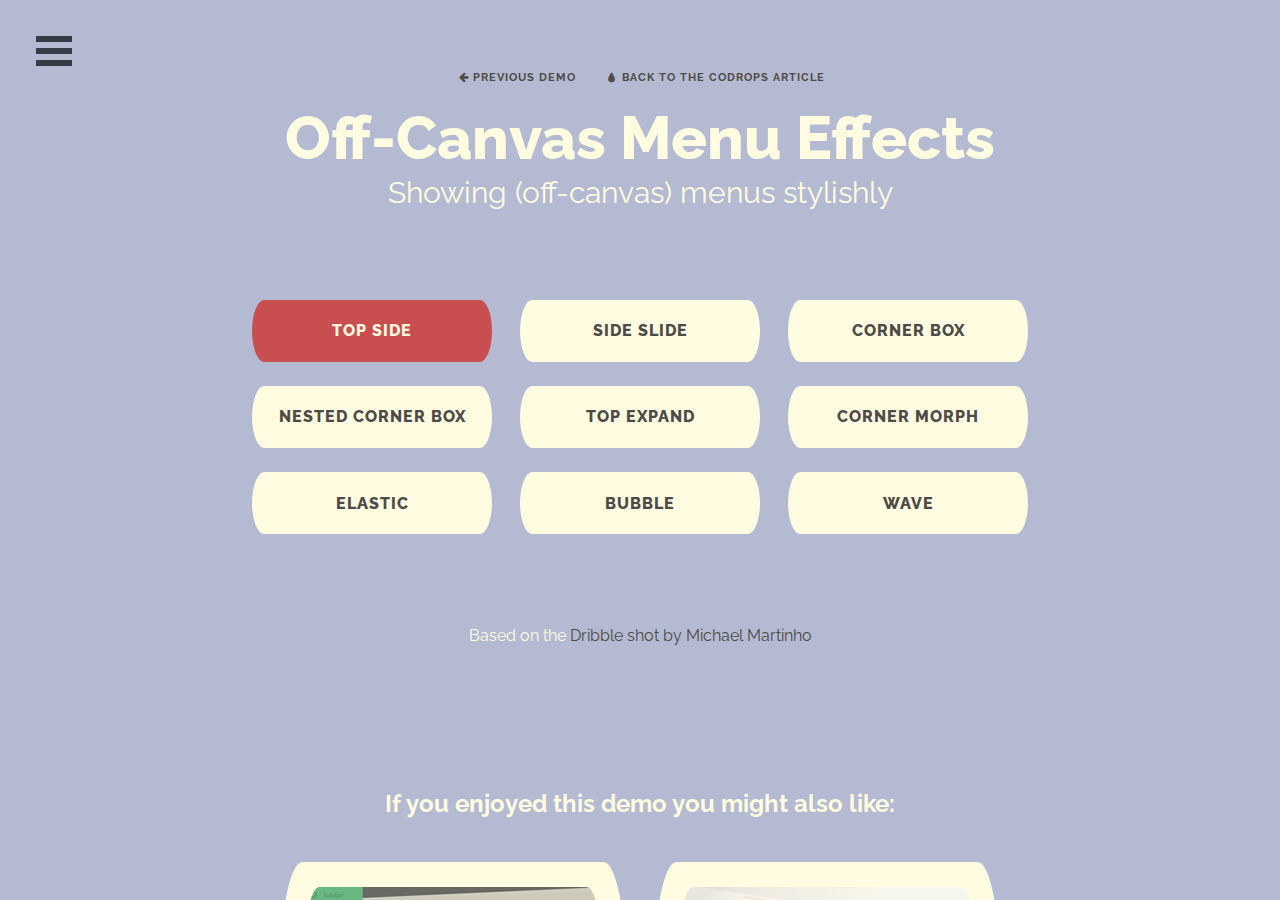
<file: assets/vendor/OffCanvasMenuEffects/index.html>
<!DOCTYPE html>
<html lang="en" class="no-js">
	<head>
		<meta charset="UTF-8" />
		<meta http-equiv="X-UA-Compatible" content="IE=edge"> 
		<meta name="viewport" content="width=device-width, initial-scale=1"> 
		<title>Off-Canvas Menu Effects - Top Side</title>
		<meta name="description" content="Modern effects and styles for off-canvas navigation with CSS transitions and SVG animations using Snap.svg" />
		<meta name="keywords" content="sidebar, off-canvas, menu, navigation, effect, inspiration, css transition, SVG, morphing, animation" />
		<meta name="author" content="Codrops" />
		<link rel="shortcut icon" href="../favicon.ico">
		<link rel="stylesheet" type="text/css" href="css/normalize.css" />
		<link rel="stylesheet" type="text/css" href="css/demo.css" />
		<link rel="stylesheet" type="text/css" href="fonts/font-awesome-4.2.0/css/font-awesome.min.css" />
		<link rel="stylesheet" type="text/css" href="css/menu_topside.css" />
		<!--[if IE]>
  		<script src="http://html5shiv.googlecode.com/svn/trunk/html5.js"></script>
		<![endif]-->
	</head>
	<body>
		<div class="container">
			<div class="menu-wrap">
				<nav class="menu-top">
					<div class="profile"><img src="img/user1.png" alt="Matthew Greenberg"/><span>Matthew Greenberg</span></div>
					<div class="icon-list">
						<a href="#"><i class="fa fa-fw fa-star-o"></i></a>
						<a href="#"><i class="fa fa-fw fa-bell-o"></i></a>
						<a href="#"><i class="fa fa-fw fa-envelope-o"></i></a>
						<a href="#"><i class="fa fa-fw fa-comment-o"></i></a>
					</div>
				</nav>
				<nav class="menu-side">
					<a href="#">Recent Stories</a>
					<a href="#">Reading List</a>
					<a href="#">My Stories</a>
					<a href="#">Categories</a>
				</nav>
			</div>
			<button class="menu-button" id="open-button">Open Menu</button>
			<div class="content-wrap">
				<div class="content">
					<header class="codrops-header">
						<div class="codrops-links">
							<a class="codrops-icon codrops-icon-prev" href="http://tympanus.net/Development/TabStylesInspiration/"><span>Previous Demo</span></a>
							<a class="codrops-icon codrops-icon-drop" href="http://tympanus.net/codrops/?p=20100"><span>Back to the Codrops Article</span></a>
						</div>
						<h1>Off-Canvas Menu Effects <span>Showing (off-canvas) menus stylishly</span></h1>
						<nav class="codrops-demos">
							<a class="current-demo" href="index.html">Top Side</a>
							<a href="sideslide.html">Side Slide</a>
							<a href="cornerbox.html">Corner Box</a>
							<a href="cornerbox_nested.html">Nested Corner Box</a>
							<a href="topexpand.html">Top Expand</a>
							<a href="cornermorph.html">Corner Morph</a>
							<a href="elastic.html">Elastic</a>
							<a href="bubble.html">Bubble</a>
							<a href="wave.html">Wave</a>
						</nav>
						<p>Based on the <a href="https://dribbble.com/shots/1663008-Old-Designspiration-Menu-Concept">Dribble shot by Michael Martinho</a></p>
					</header>
					<!-- Related demos -->
					<section class="related">
						<p>If you enjoyed this demo you might also like:</p>
						<a href="http://tympanus.net/Development/SidebarTransitions/">
							<img src="img/related/sidebartransitions.png" />
							<h3>Transitions for Off-Canvas Navigations</h3>
						</a>
						<a href="http://tympanus.net/Development/PerspectivePageViewNavigation/">
							<img src="img/related/PerspectiveNavigation.png" />
							<h3>Perspective Page View Navigation</h3>
						</a>
					</section>
				</div>
			</div><!-- /content-wrap -->
		</div><!-- /container -->
		<script src="js/classie.js"></script>
		<script src="js/main.js"></script>
	</body>
</html>
</file>
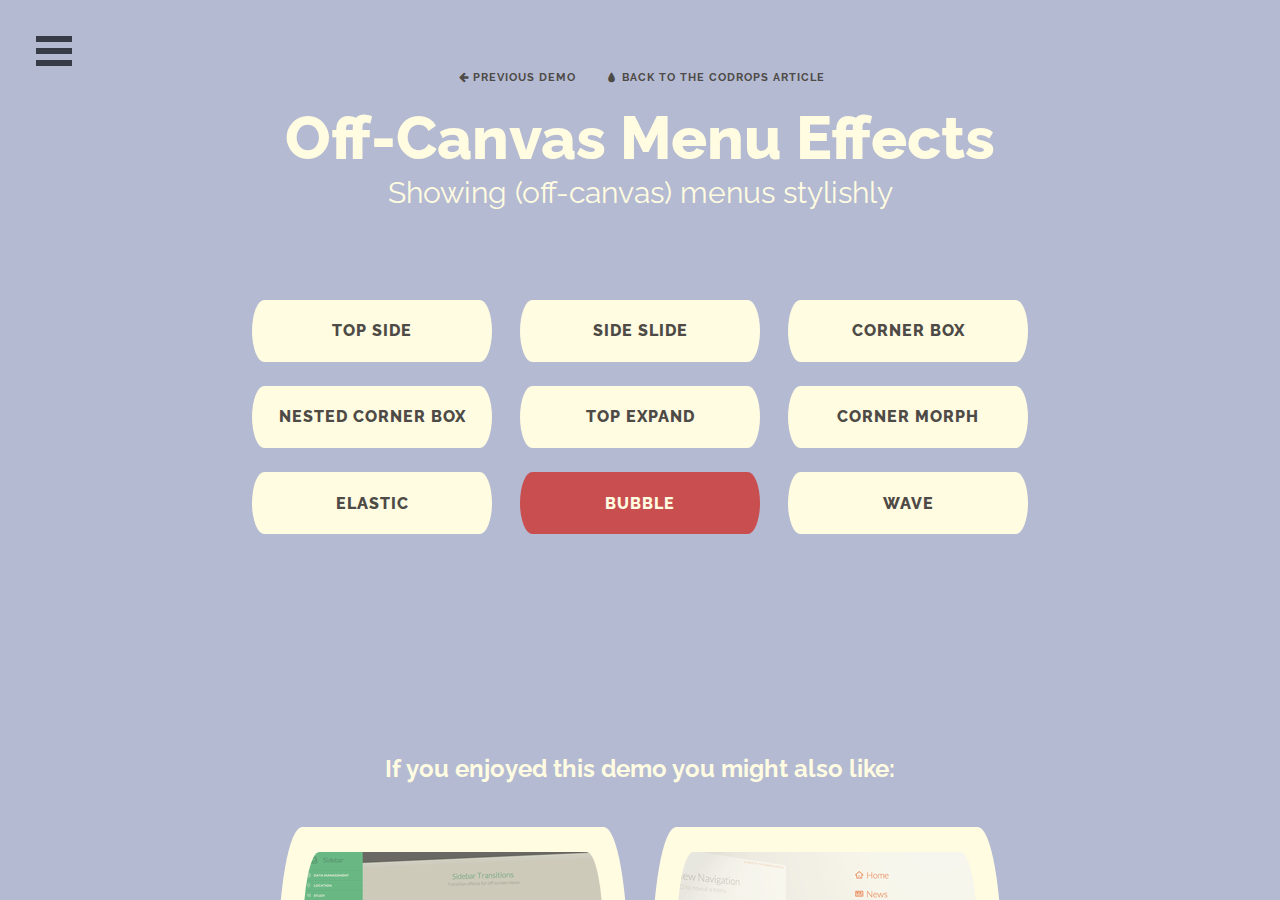
<file: assets/vendor/OffCanvasMenuEffects/bubble.html>
<!DOCTYPE html>
<html lang="en" class="no-js">
	<head>
		<meta charset="UTF-8" />
		<meta http-equiv="X-UA-Compatible" content="IE=edge"> 
		<meta name="viewport" content="width=device-width, initial-scale=1"> 
		<title>Off-Canvas Menu Effects - Bubble</title>
		<meta name="description" content="Modern effects and styles for off-canvas navigation with CSS transitions and SVG animations using Snap.svg" />
		<meta name="keywords" content="sidebar, off-canvas, menu, navigation, effect, inspiration, css transition, SVG, morphing, animation" />
		<meta name="author" content="Codrops" />
		<link rel="shortcut icon" href="../favicon.ico">
		<link rel="stylesheet" type="text/css" href="css/normalize.css" />
		<link rel="stylesheet" type="text/css" href="css/demo.css" />
		<link rel="stylesheet" type="text/css" href="fonts/font-awesome-4.2.0/css/font-awesome.min.css" />
		<link rel="stylesheet" type="text/css" href="css/menu_bubble.css" />
		<script src="js/snap.svg-min.js"></script>
		<!--[if IE]>
  		<script src="http://html5shiv.googlecode.com/svn/trunk/html5.js"></script>
		<![endif]-->
	</head>
	<body>
		<div class="container">
			<div class="menu-wrap">
				<nav class="menu">
					<div class="icon-list">
						<a href="#"><i class="fa fa-fw fa-star-o"></i><span>Favorites</span></a>
						<a href="#"><i class="fa fa-fw fa-bell-o"></i><span>Alerts</span></a>
						<a href="#"><i class="fa fa-fw fa-envelope-o"></i><span>Messages</span></a>
						<a href="#"><i class="fa fa-fw fa-comment-o"></i><span>Comments</span></a>
						<a href="#"><i class="fa fa-fw fa-bar-chart-o"></i><span>Analytics</span></a>
						<a href="#"><i class="fa fa-fw fa-newspaper-o"></i><span>Reading List</span></a>
					</div>
				</nav>
				<button class="close-button" id="close-button">Close Menu</button>
				<div class="morph-shape" id="morph-shape" data-morph-open="M-7.312,0H15c0,0,66,113.339,66,399.5C81,664.006,15,800,15,800H-7.312V0z;M-7.312,0H100c0,0,0,113.839,0,400c0,264.506,0,400,0,400H-7.312V0z">
					<svg xmlns="http://www.w3.org/2000/svg" width="100%" height="100%" viewBox="0 0 100 800" preserveAspectRatio="none">
						<path d="M-7.312,0H0c0,0,0,113.839,0,400c0,264.506,0,400,0,400h-7.312V0z"/>
					</svg>
				</div>
			</div>
			<button class="menu-button" id="open-button">Open Menu</button>
			<div class="content-wrap">
				<div class="content">
					<header class="codrops-header">
						<div class="codrops-links">
							<a class="codrops-icon codrops-icon-prev" href="http://tympanus.net/Development/TabStylesInspiration/"><span>Previous Demo</span></a>
							<a class="codrops-icon codrops-icon-drop" href="http://tympanus.net/codrops/?p=20100"><span>Back to the Codrops Article</span></a>
						</div>
						<h1>Off-Canvas Menu Effects <span>Showing (off-canvas) menus stylishly</span></h1>
						<nav class="codrops-demos">
							<a href="index.html">Top Side</a>
							<a href="sideslide.html">Side Slide</a>
							<a href="cornerbox.html">Corner Box</a>
							<a href="cornerbox_nested.html">Nested Corner Box</a>
							<a href="topexpand.html">Top Expand</a>
							<a href="cornermorph.html">Corner Morph</a>
							<a href="elastic.html">Elastic</a>
							<a class="current-demo" href="bubble.html">Bubble</a>
							<a href="wave.html">Wave</a>
						</nav>
					</header>
					<!-- Related demos -->
					<section class="related">
						<p>If you enjoyed this demo you might also like:</p>
						<a href="http://tympanus.net/Development/SidebarTransitions/">
							<img src="img/related/sidebartransitions.png" />
							<h3>Transitions for Off-Canvas Navigations</h3>
						</a>
						<a href="http://tympanus.net/Development/PerspectivePageViewNavigation/">
							<img src="img/related/PerspectiveNavigation.png" />
							<h3>Perspective Page View Navigation</h3>
						</a>
					</section>
				</div>
			</div><!-- /content-wrap -->
		</div><!-- /container -->
		<script src="js/classie.js"></script>
		<script src="js/main4.js"></script>
	</body>
</html>
</file>
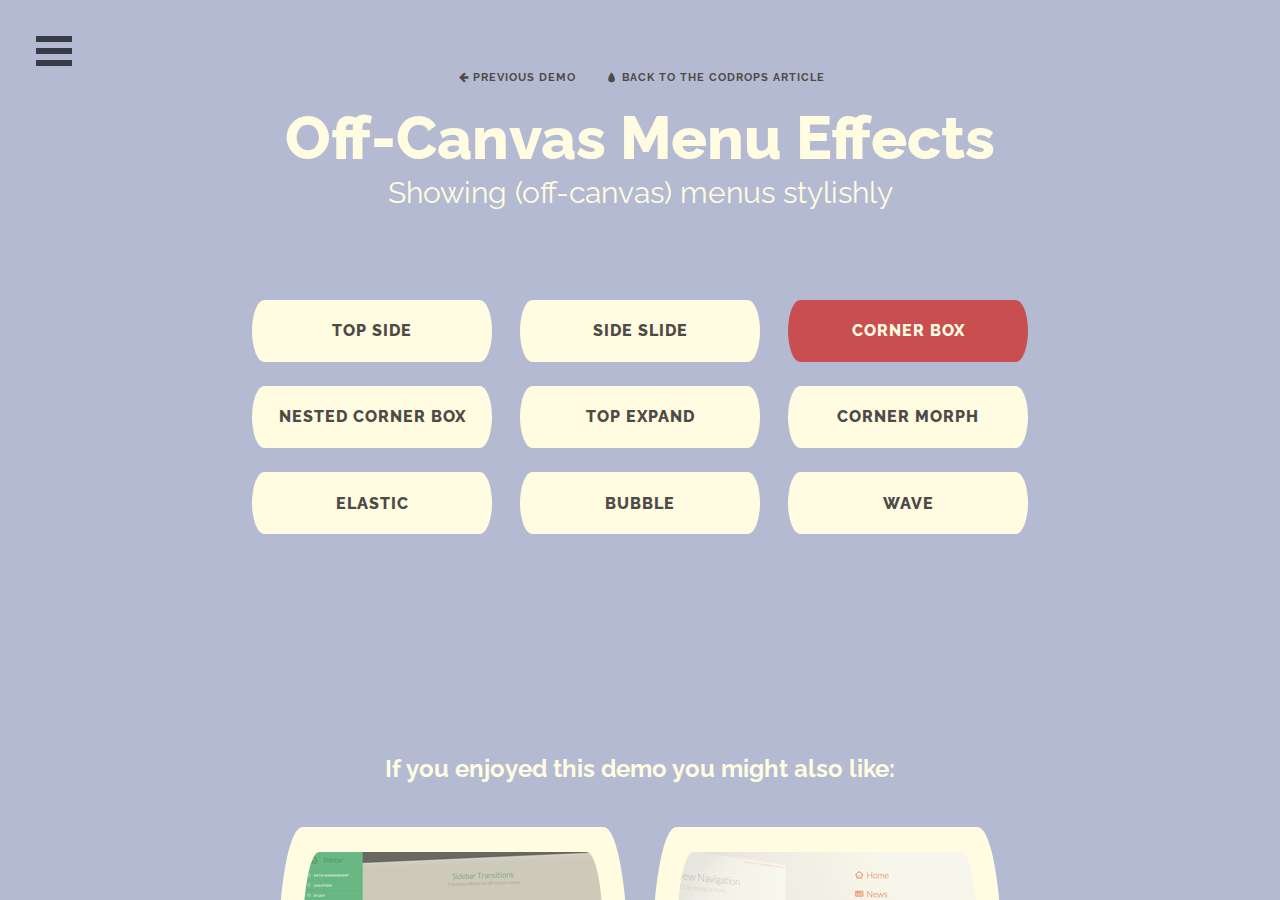
<file: assets/vendor/OffCanvasMenuEffects/cornerbox.html>
<!DOCTYPE html>
<html lang="en" class="no-js">
	<head>
		<meta charset="UTF-8" />
		<meta http-equiv="X-UA-Compatible" content="IE=edge"> 
		<meta name="viewport" content="width=device-width, initial-scale=1"> 
		<title>Off-Canvas Menu Effects - Corner Box</title>
		<meta name="description" content="Modern effects and styles for off-canvas navigation with CSS transitions and SVG animations using Snap.svg" />
		<meta name="keywords" content="sidebar, off-canvas, menu, navigation, effect, inspiration, css transition, SVG, morphing, animation" />
		<meta name="author" content="Codrops" />
		<link rel="shortcut icon" href="../favicon.ico">
		<link rel="stylesheet" type="text/css" href="css/normalize.css" />
		<link rel="stylesheet" type="text/css" href="css/demo.css" />
		<link rel="stylesheet" type="text/css" href="fonts/font-awesome-4.2.0/css/font-awesome.min.css" />
		<link rel="stylesheet" type="text/css" href="css/menu_cornerbox.css" />
		<!--[if IE]>
  		<script src="http://html5shiv.googlecode.com/svn/trunk/html5.js"></script>
		<![endif]-->
	</head>
	<body>
		<div class="container">
			<div class="menu-wrap">
				<nav class="menu">
					<div class="profile"><img src="img/user1.png" alt="Matthew Greenberg"/><span>Matthew Greenberg</span></div>
					<div class="icon-list">
						<a href="#"><i class="fa fa-fw fa-star-o"></i><span>Favorites</span></a>
						<a href="#"><i class="fa fa-fw fa-bell-o"></i><span>Alerts</span></a>
						<a href="#"><i class="fa fa-fw fa-envelope-o"></i><span>Messages</span></a>
						<a href="#"><i class="fa fa-fw fa-comment-o"></i><span>Comments</span></a>
					</div>
				</nav>
				<button class="close-button" id="close-button">Close Menu</button>
			</div>
			<button class="menu-button" id="open-button">Open Menu</button>
			<div class="content-wrap">
				<div class="content">
					<header class="codrops-header">
						<div class="codrops-links">
							<a class="codrops-icon codrops-icon-prev" href="http://tympanus.net/Development/TabStylesInspiration/"><span>Previous Demo</span></a>
							<a class="codrops-icon codrops-icon-drop" href="http://tympanus.net/codrops/?p=20100"><span>Back to the Codrops Article</span></a>
						</div>
						<h1>Off-Canvas Menu Effects <span>Showing (off-canvas) menus stylishly</span></h1>
						<nav class="codrops-demos">
							<a href="index.html">Top Side</a>
							<a href="sideslide.html">Side Slide</a>
							<a class="current-demo" href="cornerbox.html">Corner Box</a>
							<a href="cornerbox_nested.html">Nested Corner Box</a>
							<a href="topexpand.html">Top Expand</a>
							<a href="cornermorph.html">Corner Morph</a>
							<a href="elastic.html">Elastic</a>
							<a href="bubble.html">Bubble</a>
							<a href="wave.html">Wave</a>
						</nav>
					</header>
					<!-- Related demos -->
					<section class="related">
						<p>If you enjoyed this demo you might also like:</p>
						<a href="http://tympanus.net/Development/SidebarTransitions/">
							<img src="img/related/sidebartransitions.png" />
							<h3>Transitions for Off-Canvas Navigations</h3>
						</a>
						<a href="http://tympanus.net/Development/PerspectivePageViewNavigation/">
							<img src="img/related/PerspectiveNavigation.png" />
							<h3>Perspective Page View Navigation</h3>
						</a>
					</section>
				</div>
			</div><!-- /content-wrap -->
		</div><!-- /container -->
		<script src="js/classie.js"></script>
		<script src="js/main.js"></script>
	</body>
</html>
</file>
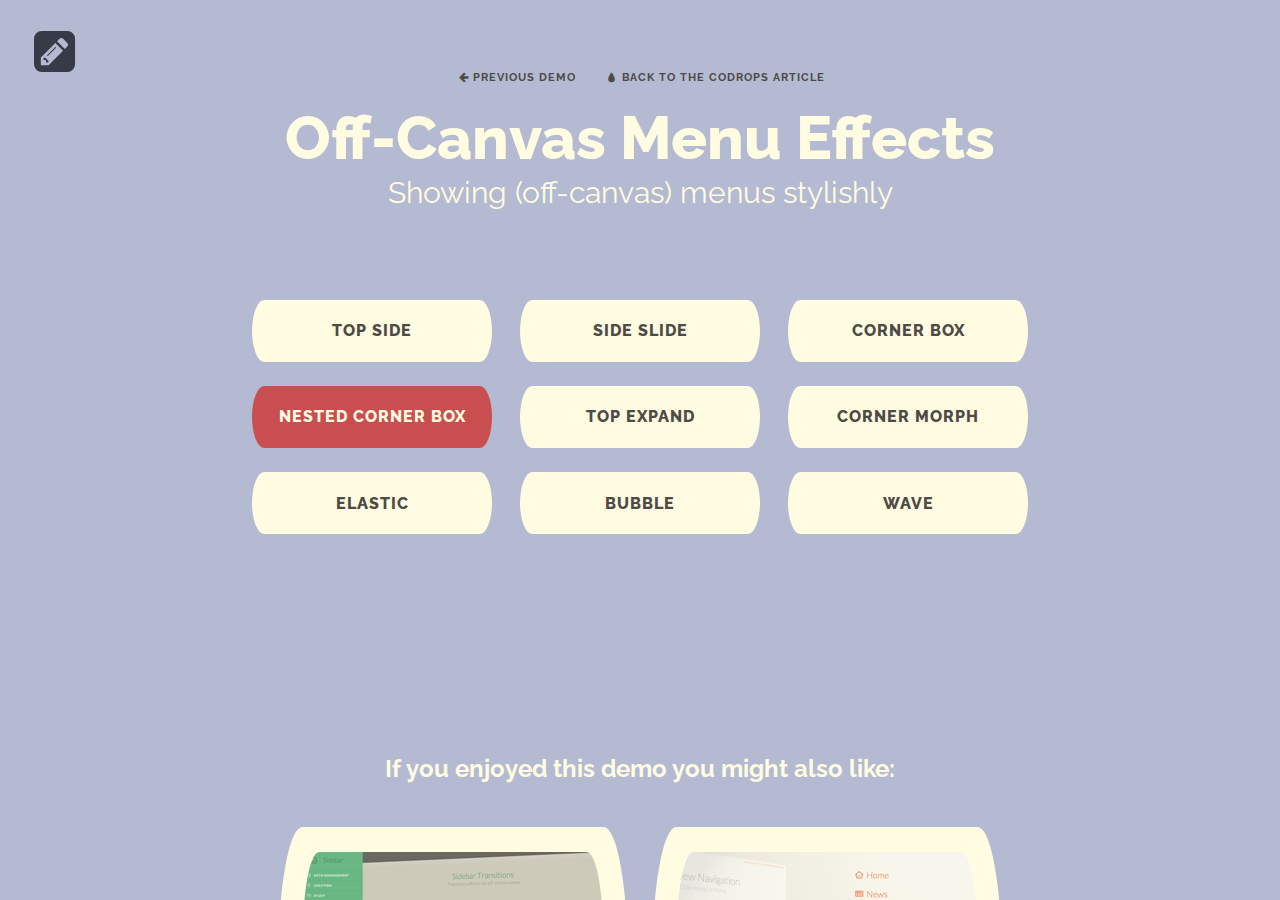
<file: assets/vendor/OffCanvasMenuEffects/cornerbox_nested.html>
<!DOCTYPE html>
<html lang="en" class="no-js">
	<head>
		<meta charset="UTF-8" />
		<meta http-equiv="X-UA-Compatible" content="IE=edge"> 
		<meta name="viewport" content="width=device-width, initial-scale=1"> 
		<title>Off-Canvas Menu Effects - Nested Corner Box</title>
		<meta name="description" content="Modern effects and styles for off-canvas navigation with CSS transitions and SVG animations using Snap.svg" />
		<meta name="keywords" content="sidebar, off-canvas, menu, navigation, effect, inspiration, css transition, SVG, morphing, animation" />
		<meta name="author" content="Codrops" />
		<link rel="shortcut icon" href="../favicon.ico">
		<link rel="stylesheet" type="text/css" href="css/normalize.css" />
		<link rel="stylesheet" type="text/css" href="css/demo.css" />
		<link rel="stylesheet" type="text/css" href="fonts/font-awesome-4.2.0/css/font-awesome.min.css" />
		<link rel="stylesheet" type="text/css" href="css/menu_cornerbox_nested.css" />
		<!--[if IE]>
  		<script src="http://html5shiv.googlecode.com/svn/trunk/html5.js"></script>
		<![endif]-->
	</head>
	<body>
		<div class="container">
			<div class="menu-wrap" data-level="1">
				<nav class="menu">
					<h2><span>October 2014</span><span>Click on a date to enter the sub level</span></h2>
					<!-- Calendar from Calendario: http://tympanus.net/codrops/2012/11/27/calendario-a-flexible-calendar-plugin/ -->
					<div id="calendar" class="fc-calendar-container">
						<div class="fc-calendar fc-five-rows">
							<div class="fc-head">
								<div>Mon</div><div>Tue</div><div>Wed</div><div>Thu</div><div>Fri</div><div>Sat</div><div>Sun</div>
							</div>
							<div class="fc-body">
								<div class="fc-row"><div><span class="fc-date">1</span><span class="fc-weekday">Mon</span></div><div><span class="fc-date">2</span><span class="fc-weekday">Tue</span></div><div><span class="fc-date">3</span><span class="fc-weekday">Wed</span></div><div><span class="fc-date">4</span><span class="fc-weekday">Thu</span></div><div><span class="fc-date">5</span><span class="fc-weekday">Fri</span></div><div><span class="fc-date">6</span><span class="fc-weekday">Sat</span></div><div><span class="fc-date">7</span><span class="fc-weekday">Sun</span></div></div><div class="fc-row"><div><span class="fc-date">8</span><span class="fc-weekday">Mon</span></div><div><span class="fc-date">9</span><span class="fc-weekday">Tue</span></div><div><span class="fc-date">10</span><span class="fc-weekday">Wed</span></div><div><span class="fc-date">11</span><span class="fc-weekday">Thu</span></div><div class="fc-today "><span class="fc-date">12</span><span class="fc-weekday">Fri</span></div><div><span class="fc-date">13</span><span class="fc-weekday">Sat</span></div><div><span class="fc-date">14</span><span class="fc-weekday">Sun</span></div></div><div class="fc-row"><div><span class="fc-date">15</span><span class="fc-weekday">Mon</span></div><div><span class="fc-date">16</span><span class="fc-weekday">Tue</span></div><div><span class="fc-date">17</span><span class="fc-weekday">Wed</span></div><div><span class="fc-date">18</span><span class="fc-weekday">Thu</span></div><div><span class="fc-date">19</span><span class="fc-weekday">Fri</span></div><div><span class="fc-date">20</span><span class="fc-weekday">Sat</span></div><div><span class="fc-date">21</span><span class="fc-weekday">Sun</span></div></div><div class="fc-row"><div><span class="fc-date">22</span><span class="fc-weekday">Mon</span></div><div><span class="fc-date">23</span><span class="fc-weekday">Tue</span></div><div><span class="fc-date">24</span><span class="fc-weekday">Wed</span></div><div><span class="fc-date">25</span><span class="fc-weekday">Thu</span></div><div><span class="fc-date">26</span><span class="fc-weekday">Fri</span></div><div><span class="fc-date">27</span><span class="fc-weekday">Sat</span></div><div><span class="fc-date">28</span><span class="fc-weekday">Sun</span></div></div><div class="fc-row"><div><span class="fc-date">29</span><span class="fc-weekday">Mon</span></div><div><span class="fc-date">30</span><span class="fc-weekday">Tue</span></div><div></div><div></div><div></div><div></div><div></div></div>
							</div>
						</div>
					</div>
				</nav>
				<button class="close-button" id="close-button">Close Menu</button>
			</div>
			<div class="menu-wrap" data-level="2">
				<nav class="menu">
					<h2>Add a diary entry</h2>
					<div class="content-edit" contenteditable="true"></div>
					<button class="default-button">Save entry</button>
				</nav>
				<button class="close-button" id="close-button-sub">Close Menu</button>
			</div>
			<button class="menu-button" id="open-button"><i class="fa fa-fw fa-pencil-square"></i><span>Open Menu</span></button>
			<div class="content-wrap">
				<div class="content">
					<header class="codrops-header">
						<div class="codrops-links">
							<a class="codrops-icon codrops-icon-prev" href="http://tympanus.net/Development/TabStylesInspiration/"><span>Previous Demo</span></a>
							<a class="codrops-icon codrops-icon-drop" href="http://tympanus.net/codrops/?p=20100"><span>Back to the Codrops Article</span></a>
						</div>
						<h1>Off-Canvas Menu Effects <span>Showing (off-canvas) menus stylishly</span></h1>
						<nav class="codrops-demos">
							<a href="index.html">Top Side</a>
							<a href="sideslide.html">Side Slide</a>
							<a href="cornerbox.html">Corner Box</a>
							<a class="current-demo" href="cornerbox_nested.html">Nested Corner Box</a>
							<a href="topexpand.html">Top Expand</a>
							<a href="cornermorph.html">Corner Morph</a>
							<a href="elastic.html">Elastic</a>
							<a href="bubble.html">Bubble</a>
							<a href="wave.html">Wave</a>
						</nav>
					</header>
					<!-- Related demos -->
					<section class="related">
						<p>If you enjoyed this demo you might also like:</p>
						<a href="http://tympanus.net/Development/SidebarTransitions/">
							<img src="img/related/sidebartransitions.png" />
							<h3>Transitions for Off-Canvas Navigations</h3>
						</a>
						<a href="http://tympanus.net/Development/PerspectivePageViewNavigation/">
							<img src="img/related/PerspectiveNavigation.png" />
							<h3>Perspective Page View Navigation</h3>
						</a>
					</section>
				</div>
			</div><!-- /content-wrap -->
		</div><!-- /container -->
		<script src="js/classie.js"></script>
		<script src="js/main2.js"></script>
	</body>
</html>
</file>
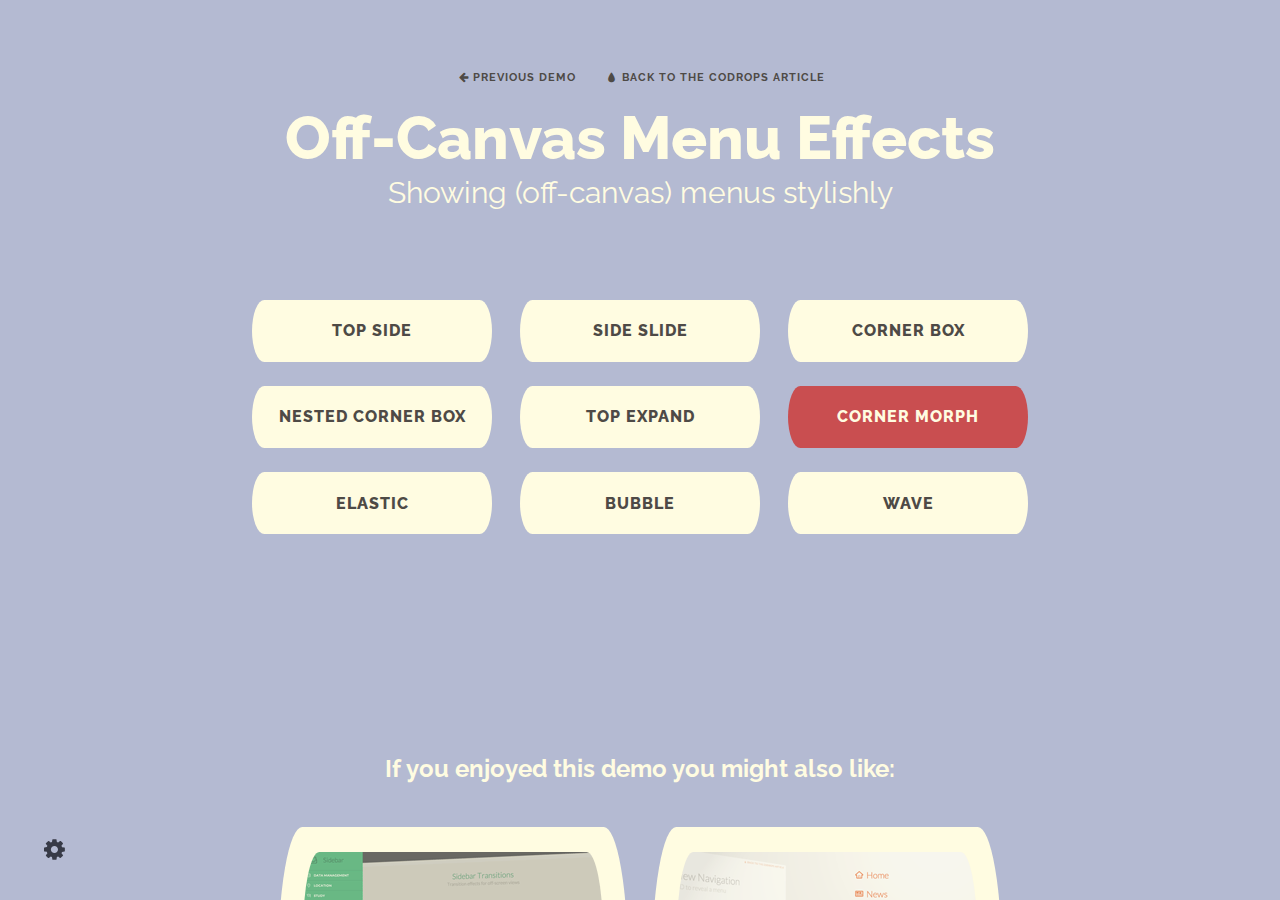
<file: assets/vendor/OffCanvasMenuEffects/cornermorph.html>
<!DOCTYPE html>
<html lang="en" class="no-js">
	<head>
		<meta charset="UTF-8" />
		<meta http-equiv="X-UA-Compatible" content="IE=edge"> 
		<meta name="viewport" content="width=device-width, initial-scale=1"> 
		<title>Off-Canvas Menu Effects - Corner Morph</title>
		<meta name="description" content="Modern effects and styles for off-canvas navigation with CSS transitions and SVG animations using Snap.svg" />
		<meta name="keywords" content="sidebar, off-canvas, menu, navigation, effect, inspiration, css transition, SVG, morphing, animation" />
		<meta name="author" content="Codrops" />
		<link rel="shortcut icon" href="../favicon.ico">
		<link rel="stylesheet" type="text/css" href="css/normalize.css" />
		<link rel="stylesheet" type="text/css" href="css/demo.css" />
		<link rel="stylesheet" type="text/css" href="fonts/font-awesome-4.2.0/css/font-awesome.min.css" />
		<link rel="stylesheet" type="text/css" href="css/menu_cornermorph.css" />
		<!--[if IE]>
  		<script src="http://html5shiv.googlecode.com/svn/trunk/html5.js"></script>
		<![endif]-->
	</head>
	<body>
		<div class="container">
			<div class="menu-wrap">
				<nav class="menu">
					<div class="profile"><img src="img/user1.png" alt="Matthew Greenberg"/><span>Matthew Greenberg</span></div>
					<div class="link-list">
						<a href="#"><span>Latest stories</span></a>
						<a href="#"><span>Your friends</span></a>
						<a href="#"><span>Personal Settings</span></a>
						<a href="#"><span>Security &amp; Privacy</span></a>
					</div>
					<div class="icon-list">
						<a href="#"><i class="fa fa-fw fa-home"></i></a>
						<a href="#"><i class="fa fa-fw fa-question-circle"></i></a>
						<a href="#"><i class="fa fa-fw fa-power-off"></i></a>
					</div>
				</nav>
			</div>
			<button class="menu-button" id="open-button"><i class="fa fa-fw fa-cog"></i><span>Open Menu</span></button>
			<div class="content-wrap">
				<div class="content">
					<header class="codrops-header">
						<div class="codrops-links">
							<a class="codrops-icon codrops-icon-prev" href="http://tympanus.net/Development/TabStylesInspiration/"><span>Previous Demo</span></a>
							<a class="codrops-icon codrops-icon-drop" href="http://tympanus.net/codrops/?p=20100"><span>Back to the Codrops Article</span></a>
						</div>
						<h1>Off-Canvas Menu Effects <span>Showing (off-canvas) menus stylishly</span></h1>
						<nav class="codrops-demos">
							<a href="index.html">Top Side</a>
							<a href="sideslide.html">Side Slide</a>
							<a href="cornerbox.html">Corner Box</a>
							<a href="cornerbox_nested.html">Nested Corner Box</a>
							<a href="topexpand.html">Top Expand</a>
							<a class="current-demo" href="cornermorph.html">Corner Morph</a>
							<a href="elastic.html">Elastic</a>
							<a href="bubble.html">Bubble</a>
							<a href="wave.html">Wave</a>
						</nav>
					</header>
					<!-- Related demos -->
					<section class="related">
						<p>If you enjoyed this demo you might also like:</p>
						<a href="http://tympanus.net/Development/SidebarTransitions/">
							<img src="img/related/sidebartransitions.png" />
							<h3>Transitions for Off-Canvas Navigations</h3>
						</a>
						<a href="http://tympanus.net/Development/PerspectivePageViewNavigation/">
							<img src="img/related/PerspectiveNavigation.png" />
							<h3>Perspective Page View Navigation</h3>
						</a>
					</section>
				</div>
			</div><!-- /content-wrap -->
		</div><!-- /container -->
		<script src="js/classie.js"></script>
		<script src="js/main.js"></script>
	</body>
</html>
</file>
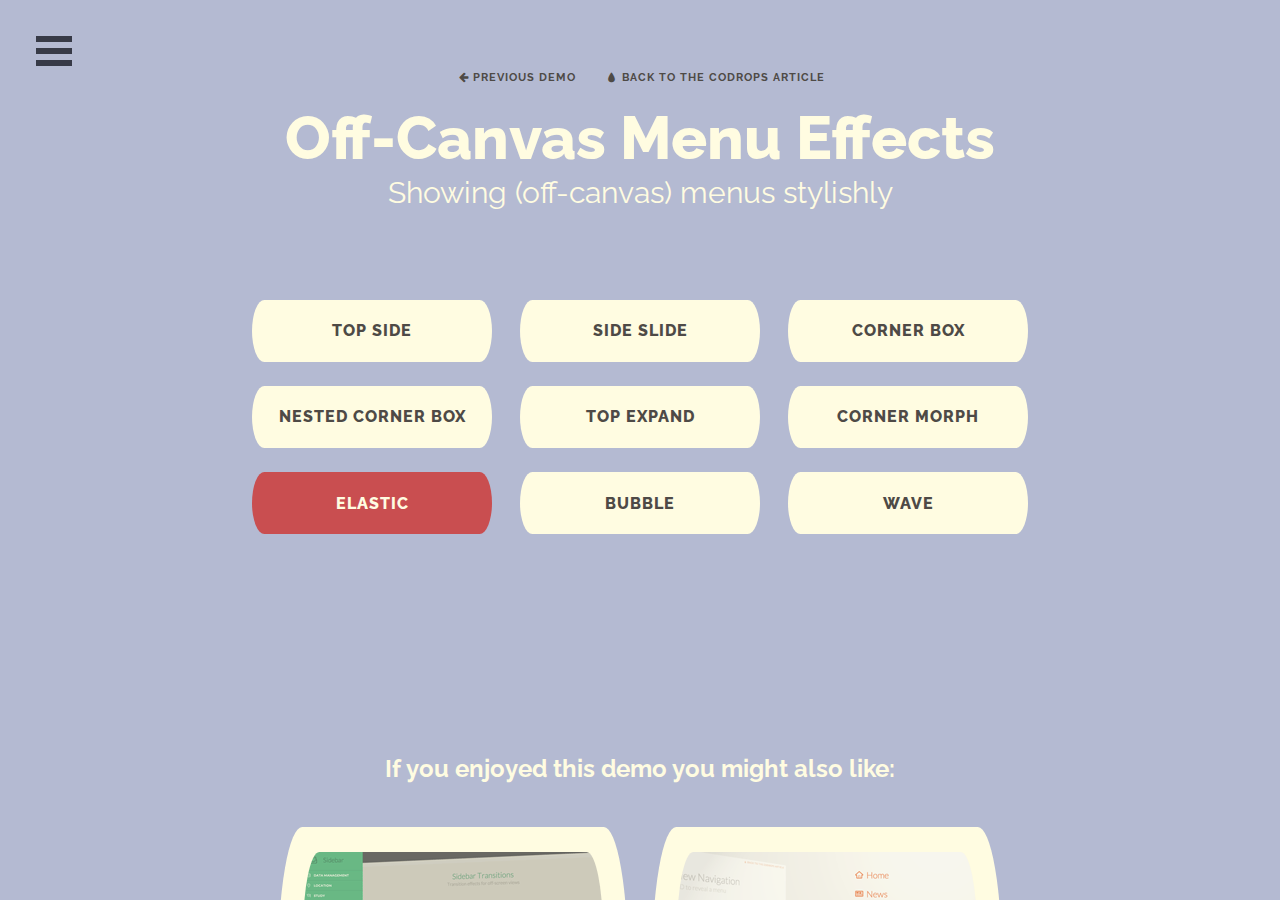
<file: assets/vendor/OffCanvasMenuEffects/elastic.html>
<!DOCTYPE html>
<html lang="en" class="no-js">
	<head>
		<meta charset="UTF-8" />
		<meta http-equiv="X-UA-Compatible" content="IE=edge"> 
		<meta name="viewport" content="width=device-width, initial-scale=1"> 
		<title>Off-Canvas Menu Effects - Elastic</title>
		<meta name="description" content="Modern effects and styles for off-canvas navigation with CSS transitions and SVG animations using Snap.svg" />
		<meta name="keywords" content="sidebar, off-canvas, menu, navigation, effect, inspiration, css transition, SVG, morphing, animation" />
		<meta name="author" content="Codrops" />
		<link rel="shortcut icon" href="../favicon.ico">
		<link rel="stylesheet" type="text/css" href="css/normalize.css" />
		<link rel="stylesheet" type="text/css" href="css/demo.css" />
		<link rel="stylesheet" type="text/css" href="fonts/font-awesome-4.2.0/css/font-awesome.min.css" />
		<link rel="stylesheet" type="text/css" href="css/menu_elastic.css" />
		<script src="js/snap.svg-min.js"></script>
		<!--[if IE]>
  		<script src="http://html5shiv.googlecode.com/svn/trunk/html5.js"></script>
		<![endif]-->
	</head>
	<body>
		<div class="container">
			<div class="menu-wrap">
				<nav class="menu">
					<div class="icon-list">
						<a href="#"><i class="fa fa-fw fa-star-o"></i><span>Favorites</span></a>
						<a href="#"><i class="fa fa-fw fa-bell-o"></i><span>Alerts</span></a>
						<a href="#"><i class="fa fa-fw fa-envelope-o"></i><span>Messages</span></a>
						<a href="#"><i class="fa fa-fw fa-comment-o"></i><span>Comments</span></a>
						<a href="#"><i class="fa fa-fw fa-bar-chart-o"></i><span>Analytics</span></a>
						<a href="#"><i class="fa fa-fw fa-newspaper-o"></i><span>Reading List</span></a>
					</div>
				</nav>
				<button class="close-button" id="close-button">Close Menu</button>
				<div class="morph-shape" id="morph-shape" data-morph-open="M-1,0h101c0,0,0-1,0,395c0,404,0,405,0,405H-1V0z">
					<svg xmlns="http://www.w3.org/2000/svg" width="100%" height="100%" viewBox="0 0 100 800" preserveAspectRatio="none">
						<path d="M-1,0h101c0,0-97.833,153.603-97.833,396.167C2.167,627.579,100,800,100,800H-1V0z"/>
					</svg>
				</div>
			</div>
			<button class="menu-button" id="open-button">Open Menu</button>
			<div class="content-wrap">
				<div class="content">
					<header class="codrops-header">
						<div class="codrops-links">
							<a class="codrops-icon codrops-icon-prev" href="http://tympanus.net/Development/TabStylesInspiration/"><span>Previous Demo</span></a>
							<a class="codrops-icon codrops-icon-drop" href="http://tympanus.net/codrops/?p=20100"><span>Back to the Codrops Article</span></a>
						</div>
						<h1>Off-Canvas Menu Effects <span>Showing (off-canvas) menus stylishly</span></h1>
						<nav class="codrops-demos">
							<a href="index.html">Top Side</a>
							<a href="sideslide.html">Side Slide</a>
							<a href="cornerbox.html">Corner Box</a>
							<a href="cornerbox_nested.html">Nested Corner Box</a>
							<a href="topexpand.html">Top Expand</a>
							<a href="cornermorph.html">Corner Morph</a>
							<a class="current-demo" href="elastic.html">Elastic</a>
							<a href="bubble.html">Bubble</a>
							<a href="wave.html">Wave</a>
						</nav>
					</header>
					<!-- Related demos -->
					<section class="related">
						<p>If you enjoyed this demo you might also like:</p>
						<a href="http://tympanus.net/Development/SidebarTransitions/">
							<img src="img/related/sidebartransitions.png" />
							<h3>Transitions for Off-Canvas Navigations</h3>
						</a>
						<a href="http://tympanus.net/Development/PerspectivePageViewNavigation/">
							<img src="img/related/PerspectiveNavigation.png" />
							<h3>Perspective Page View Navigation</h3>
						</a>
					</section>
				</div>
			</div><!-- /content-wrap -->
		</div><!-- /container -->
		<script src="js/classie.js"></script>
		<script src="js/main3.js"></script>
	</body>
</html>
</file>
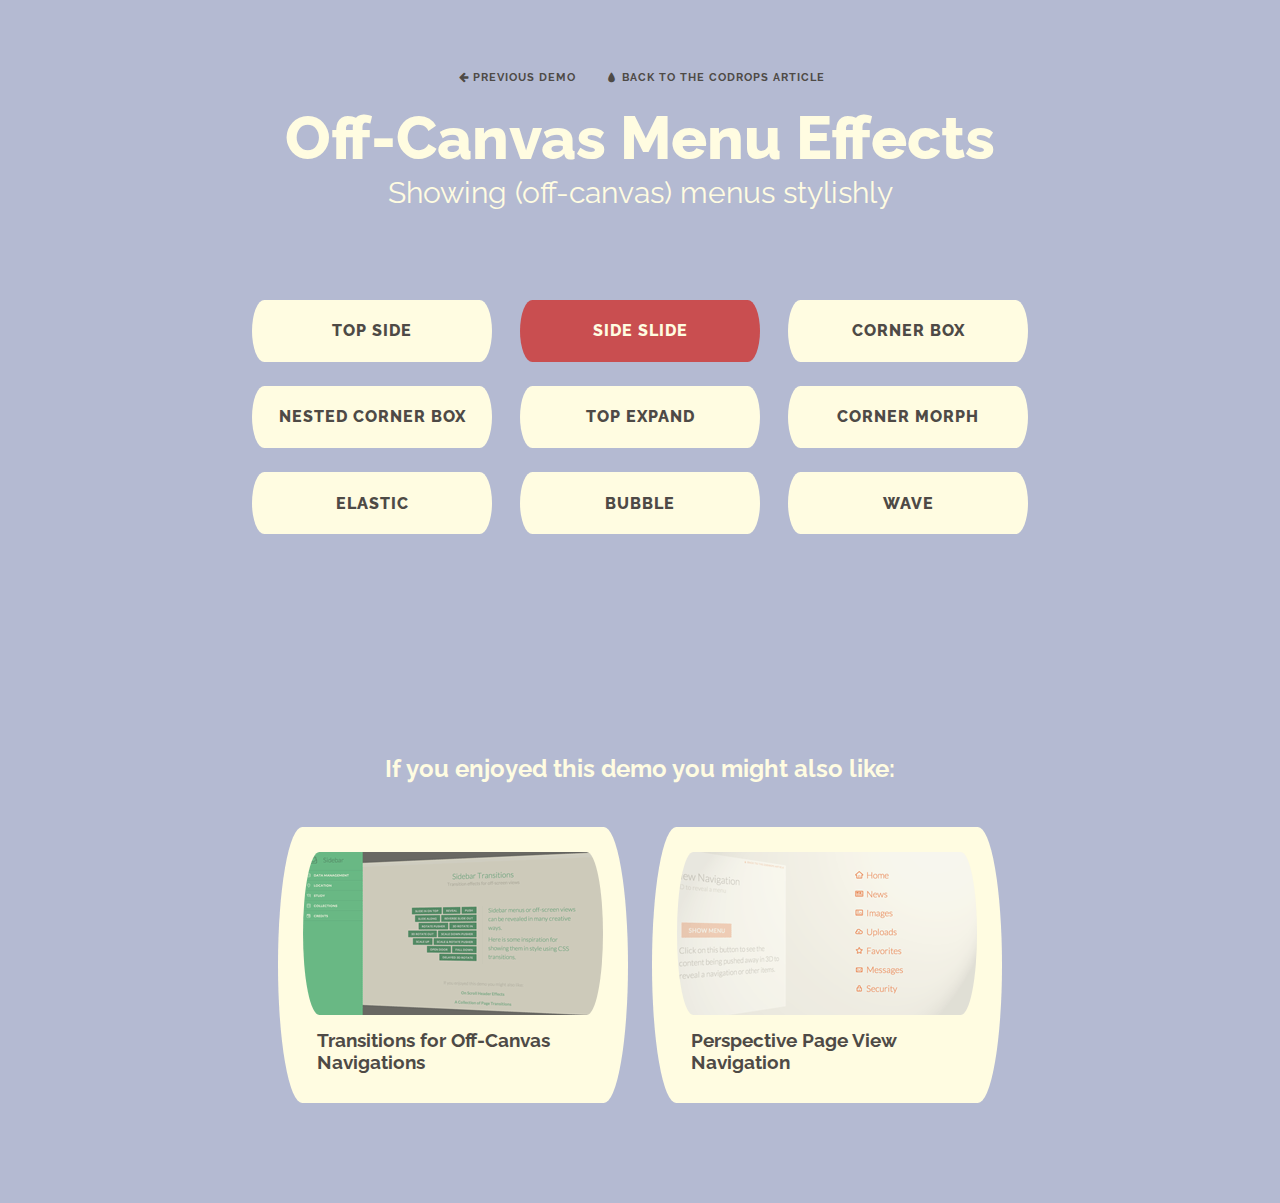
<file: assets/vendor/OffCanvasMenuEffects/sideslide.html>
<!DOCTYPE html>
<html lang="en" class="no-js">
	<head>
		<meta charset="UTF-8" />
		<meta http-equiv="X-UA-Compatible" content="IE=edge"> 
		<meta name="viewport" content="width=device-width, initial-scale=1"> 
		<title>Off-Canvas Menu Effects - Side Slide</title>
		<meta name="description" content="Modern effects and styles for off-canvas navigation with CSS transitions and SVG animations using Snap.svg" />
		<meta name="keywords" content="sidebar, off-canvas, menu, navigation, effect, inspiration, css transition, SVG, morphing, animation" />
		<meta name="author" content="Codrops" />
		<link rel="shortcut icon" href="../favicon.ico">
		<link rel="stylesheet" type="text/css" href="css/normalize.css" />
		<link rel="stylesheet" type="text/css" href="css/demo.css" />
		<link rel="stylesheet" type="text/css" href="fonts/font-awesome-4.2.0/css/font-awesome.min.css" />
		<link rel="stylesheet" type="text/css" href="css/menu_sideslide.css" />
		<!--[if IE]>
  		<script src="http://html5shiv.googlecode.com/svn/trunk/html5.js"></script>
		<![endif]-->
	</head>
	<body>
		<div class="container">
			<div class="menu-wrap">
				<nav class="menu">
					<div class="icon-list">
						<a href="#"><i class="fa fa-fw fa-star-o"></i><span>Favorites</span></a>
						<a href="#"><i class="fa fa-fw fa-bell-o"></i><span>Alerts</span></a>
						<a href="#"><i class="fa fa-fw fa-envelope-o"></i><span>Messages</span></a>
						<a href="#"><i class="fa fa-fw fa-comment-o"></i><span>Comments</span></a>
						<a href="#"><i class="fa fa-fw fa-bar-chart-o"></i><span>Analytics</span></a>
						<a href="#"><i class="fa fa-fw fa-newspaper-o"></i><span>Reading List</span></a>
					</div>
				</nav>
				<button class="close-button" id="close-button">Close Menu</button>
			</div>
			<button class="menu-button" id="open-button">Open Menu</button>
			<div class="content-wrap">
				<div class="content">
					<header class="codrops-header">
						<div class="codrops-links">
							<a class="codrops-icon codrops-icon-prev" href="http://tympanus.net/Development/TabStylesInspiration/"><span>Previous Demo</span></a>
							<a class="codrops-icon codrops-icon-drop" href="http://tympanus.net/codrops/?p=20100"><span>Back to the Codrops Article</span></a>
						</div>
						<h1>Off-Canvas Menu Effects <span>Showing (off-canvas) menus stylishly</span></h1>
						<nav class="codrops-demos">
							<a href="index.html">Top Side</a>
							<a class="current-demo" href="sideslide.html">Side Slide</a>
							<a href="cornerbox.html">Corner Box</a>
							<a href="cornerbox_nested.html">Nested Corner Box</a>
							<a href="topexpand.html">Top Expand</a>
							<a href="cornermorph.html">Corner Morph</a>
							<a href="elastic.html">Elastic</a>
							<a href="bubble.html">Bubble</a>
							<a href="wave.html">Wave</a>
						</nav>
					</header>
					<!-- Related demos -->
					<section class="related">
						<p>If you enjoyed this demo you might also like:</p>
						<a href="http://tympanus.net/Development/SidebarTransitions/">
							<img src="img/related/sidebartransitions.png" />
							<h3>Transitions for Off-Canvas Navigations</h3>
						</a>
						<a href="http://tympanus.net/Development/PerspectivePageViewNavigation/">
							<img src="img/related/PerspectiveNavigation.png" />
							<h3>Perspective Page View Navigation</h3>
						</a>
					</section>
				</div>
			</div><!-- /content-wrap -->
		</div><!-- /container -->
		<script src="js/classie.js"></script>
		<script src="js/main.js"></script>
	</body>
</html>
</file>
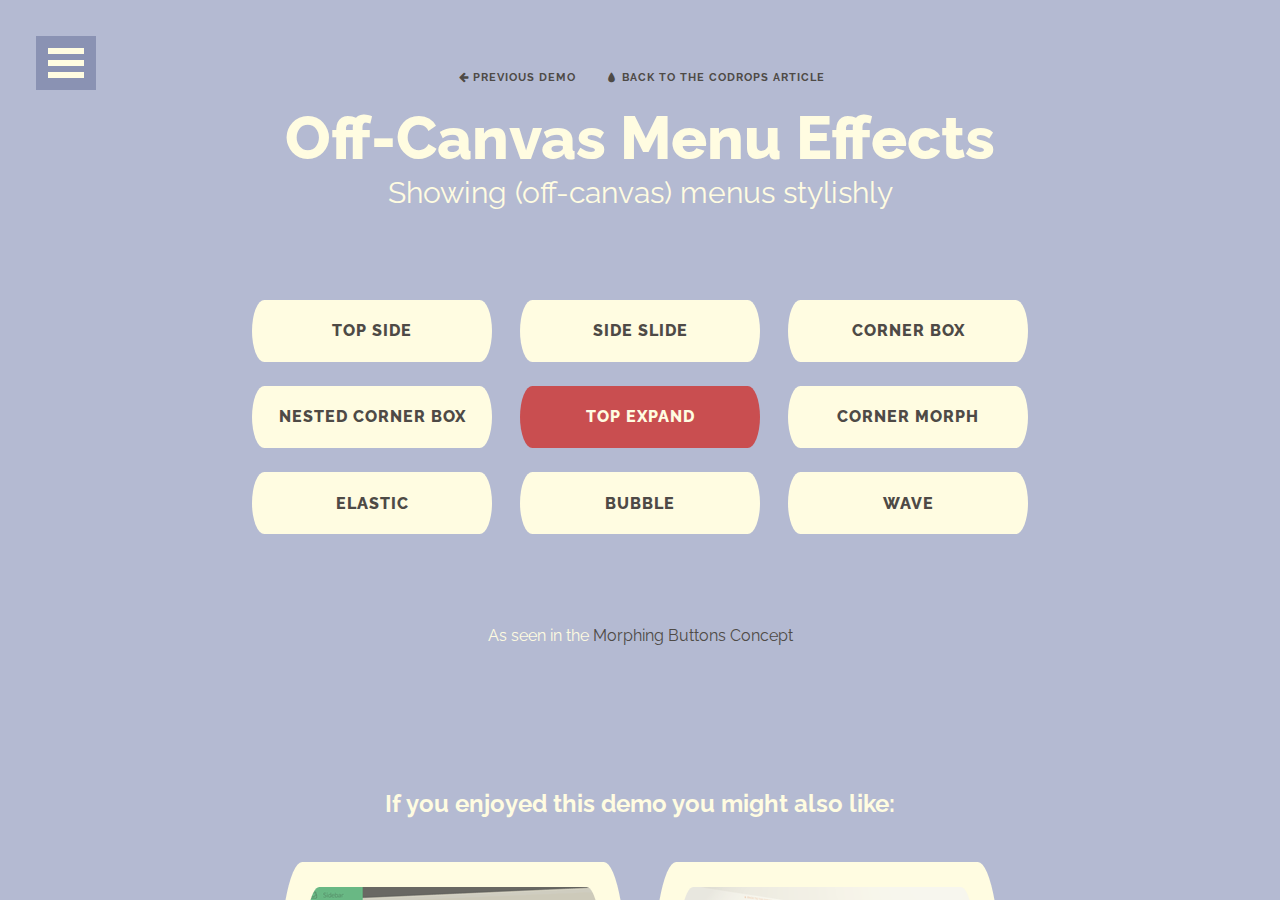
<file: assets/vendor/OffCanvasMenuEffects/topexpand.html>
<!DOCTYPE html>
<html lang="en" class="no-js">
	<head>
		<meta charset="UTF-8" />
		<meta http-equiv="X-UA-Compatible" content="IE=edge"> 
		<meta name="viewport" content="width=device-width, initial-scale=1"> 
		<title>Off-Canvas Menu Effects - Top Expand</title>
		<meta name="description" content="Modern effects and styles for off-canvas navigation with CSS transitions and SVG animations using Snap.svg" />
		<meta name="keywords" content="sidebar, off-canvas, menu, navigation, effect, inspiration, css transition, SVG, morphing, animation" />
		<meta name="author" content="Codrops" />
		<link rel="shortcut icon" href="../favicon.ico">
		<link rel="stylesheet" type="text/css" href="css/normalize.css" />
		<link rel="stylesheet" type="text/css" href="css/demo.css" />
		<link rel="stylesheet" type="text/css" href="fonts/font-awesome-4.2.0/css/font-awesome.min.css" />
		<link rel="stylesheet" type="text/css" href="css/menu_topexpand.css" />
		<!--[if IE]>
  		<script src="http://html5shiv.googlecode.com/svn/trunk/html5.js"></script>
		<![endif]-->
	</head>
	<body>
		<div class="container">
			<div class="menu-wrap">
				<nav class="menu">
					<div class="icon-list">
						<a href="#"><i class="fa fa-fw fa-star-o"></i><span>Favorites</span></a>
						<a href="#"><i class="fa fa-fw fa-bell-o"></i><span>Alerts</span></a>
						<a href="#"><i class="fa fa-fw fa-envelope-o"></i><span>Messages</span></a>
						<a href="#"><i class="fa fa-fw fa-comment-o"></i><span>Comments</span></a>
						<a href="#"><i class="fa fa-fw fa-bar-chart-o"></i><span>Analytics</span></a>
						<a href="#"><i class="fa fa-fw fa-newspaper-o"></i><span>Reading List</span></a>
					</div>
				</nav>
			</div>
			<button class="menu-button" id="open-button"></button>
			<div class="content-wrap">
				<div class="content">
					<header class="codrops-header">
						<div class="codrops-links">
							<a class="codrops-icon codrops-icon-prev" href="http://tympanus.net/Development/TabStylesInspiration/"><span>Previous Demo</span></a>
							<a class="codrops-icon codrops-icon-drop" href="http://tympanus.net/codrops/?p=20100"><span>Back to the Codrops Article</span></a>
						</div>
						<h1>Off-Canvas Menu Effects <span>Showing (off-canvas) menus stylishly</span></h1>
						<nav class="codrops-demos">
							<a href="index.html">Top Side</a>
							<a href="sideslide.html">Side Slide</a>
							<a href="cornerbox.html">Corner Box</a>
							<a href="cornerbox_nested.html">Nested Corner Box</a>
							<a class="current-demo" href="topexpand.html">Top Expand</a>
							<a href="cornermorph.html">Corner Morph</a>
							<a href="elastic.html">Elastic</a>
							<a href="bubble.html">Bubble</a>
							<a href="wave.html">Wave</a>
						</nav>
						<p>As seen in the <a href="http://tympanus.net/Development/ButtonComponentMorph/index7.html">Morphing Buttons Concept</a></p>
					</header>
					<!-- Related demos -->
					<section class="related">
						<p>If you enjoyed this demo you might also like:</p>
						<a href="http://tympanus.net/Development/SidebarTransitions/">
							<img src="img/related/sidebartransitions.png" />
							<h3>Transitions for Off-Canvas Navigations</h3>
						</a>
						<a href="http://tympanus.net/Development/PerspectivePageViewNavigation/">
							<img src="img/related/PerspectiveNavigation.png" />
							<h3>Perspective Page View Navigation</h3>
						</a>
					</section>
				</div>
			</div><!-- /content-wrap -->
		</div><!-- /container -->
		<script src="js/classie.js"></script>
		<script src="js/main.js"></script>
	</body>
</html>
</file>
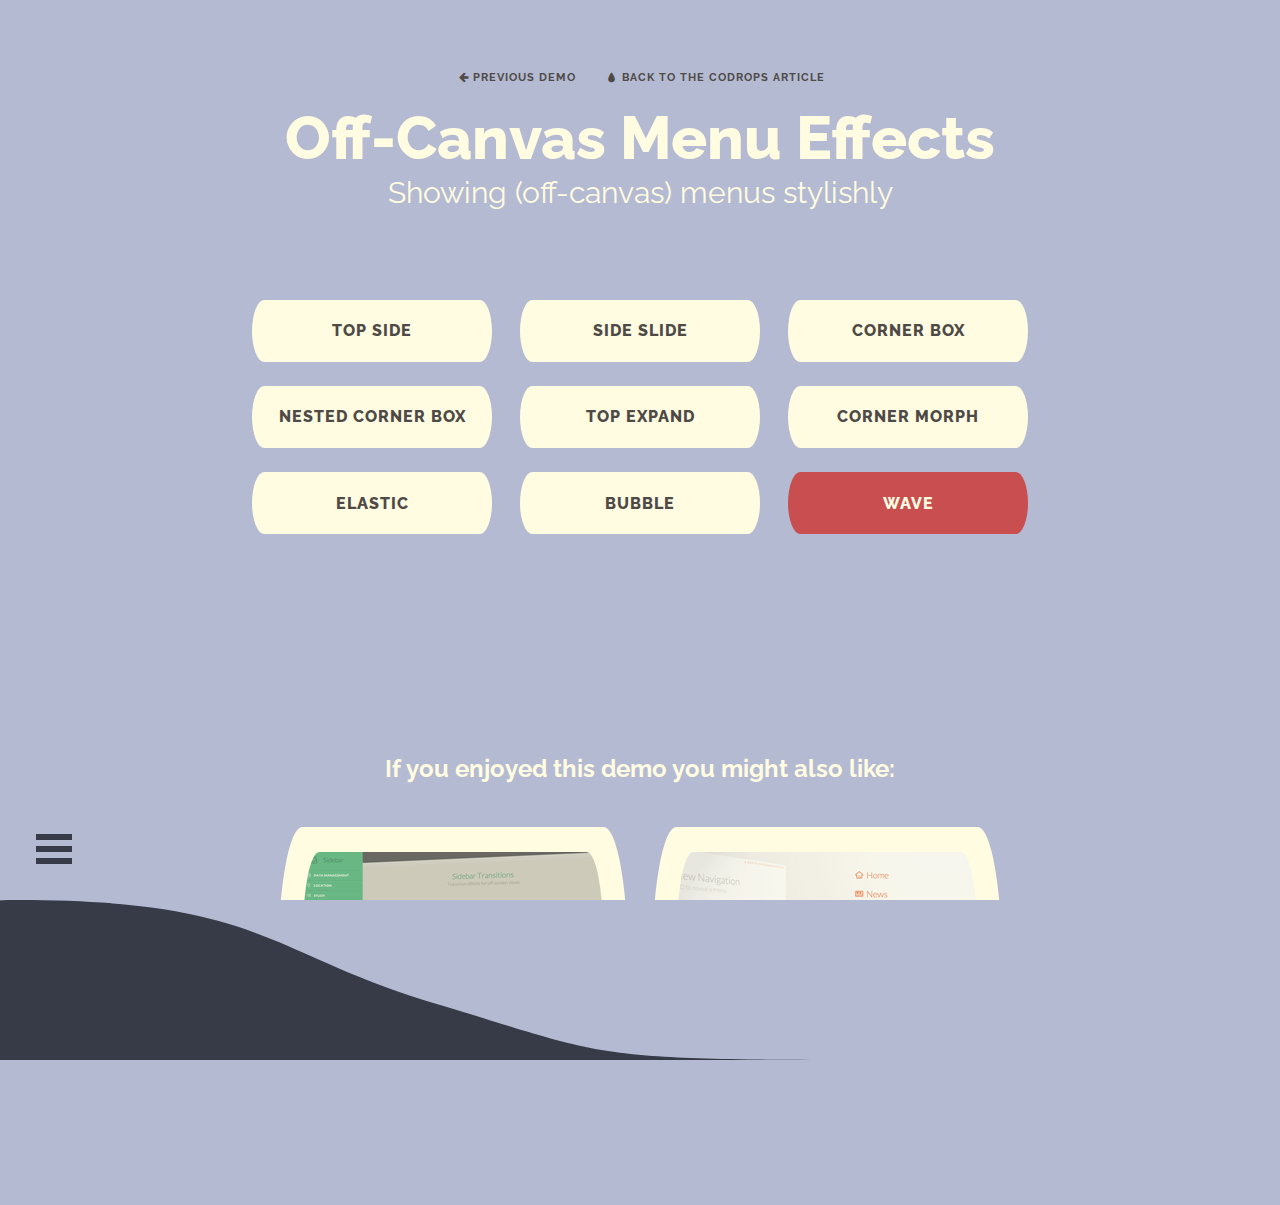
<file: assets/vendor/OffCanvasMenuEffects/wave.html>
<!DOCTYPE html>
<html lang="en" class="no-js">
	<head>
		<meta charset="UTF-8" />
		<meta http-equiv="X-UA-Compatible" content="IE=edge"> 
		<meta name="viewport" content="width=device-width, initial-scale=1"> 
		<title>Off-Canvas Menu Effects - Wave</title>
		<meta name="description" content="Modern effects and styles for off-canvas navigation with CSS transitions and SVG animations using Snap.svg" />
		<meta name="keywords" content="sidebar, off-canvas, menu, navigation, effect, inspiration, css transition, SVG, morphing, animation" />
		<meta name="author" content="Codrops" />
		<link rel="shortcut icon" href="../favicon.ico">
		<link rel="stylesheet" type="text/css" href="css/normalize.css" />
		<link rel="stylesheet" type="text/css" href="css/demo.css" />
		<link rel="stylesheet" type="text/css" href="fonts/font-awesome-4.2.0/css/font-awesome.min.css" />
		<link rel="stylesheet" type="text/css" href="css/menu_wave.css" />
		<script src="js/snap.svg-min.js"></script>
		<!--[if IE]>
  		<script src="http://html5shiv.googlecode.com/svn/trunk/html5.js"></script>
		<![endif]-->
	</head>
	<body>
		<div class="container">
			<div class="menu-wrap">
				<nav class="menu">
					<div class="icon-list">
						<a href="#"><i class="fa fa-fw fa-star-o"></i><span>Favorites</span></a>
						<a href="#"><i class="fa fa-fw fa-bell-o"></i><span>Alerts</span></a>
						<a href="#"><i class="fa fa-fw fa-envelope-o"></i><span>Messages</span></a>
						<a href="#"><i class="fa fa-fw fa-comment-o"></i><span>Comments</span></a>
						<a href="#"><i class="fa fa-fw fa-bar-chart-o"></i><span>Analytics</span></a>
						<a href="#"><i class="fa fa-fw fa-newspaper-o"></i><span>Reading List</span></a>
					</div>
				</nav>
				<button class="close-button" id="close-button">Close Menu</button>
				<div class="morph-shape" id="morph-shape" data-morph-open="M0,100h1000V0c0,0-136.938,0-224,0C583,0,610.924,0,498,0C387,0,395,0,249,0C118,0,0,0,0,0V100z">
					<svg xmlns="http://www.w3.org/2000/svg" width="100%" height="100%" viewBox="0 0 1000 100" preserveAspectRatio="none">
						<path d="M0,100h1000l0,0c0,0-136.938,0-224,0c-193,0-170.235-1.256-278-35C399,34,395,0,249,0C118,0,0,100,0,100L0,100z"/>
					</svg>
				</div>
			</div>
			<button class="menu-button" id="open-button">Open Menu</button>
			<div class="content-wrap">
				<div class="content">
					<header class="codrops-header">
						<div class="codrops-links">
							<a class="codrops-icon codrops-icon-prev" href="http://tympanus.net/Development/TabStylesInspiration/"><span>Previous Demo</span></a>
							<a class="codrops-icon codrops-icon-drop" href="http://tympanus.net/codrops/?p=20100"><span>Back to the Codrops Article</span></a>
						</div>
						<h1>Off-Canvas Menu Effects <span>Showing (off-canvas) menus stylishly</span></h1>
						<nav class="codrops-demos">
							<a href="index.html">Top Side</a>
							<a href="sideslide.html">Side Slide</a>
							<a href="cornerbox.html">Corner Box</a>
							<a href="cornerbox_nested.html">Nested Corner Box</a>
							<a href="topexpand.html">Top Expand</a>
							<a href="cornermorph.html">Corner Morph</a>
							<a href="elastic.html">Elastic</a>
							<a href="bubble.html">Bubble</a>
							<a class="current-demo" href="wave.html">Wave</a>
						</nav>
					</header>
					<!-- Related demos -->
					<section class="related">
						<p>If you enjoyed this demo you might also like:</p>
						<a href="http://tympanus.net/Development/SidebarTransitions/">
							<img src="img/related/sidebartransitions.png" />
							<h3>Transitions for Off-Canvas Navigations</h3>
						</a>
						<a href="http://tympanus.net/Development/PerspectivePageViewNavigation/">
							<img src="img/related/PerspectiveNavigation.png" />
							<h3>Perspective Page View Navigation</h3>
						</a>
					</section>
				</div>
			</div><!-- /content-wrap -->
		</div><!-- /container -->
		<script src="js/classie.js"></script>
		<script src="js/main3.js"></script>
	</body>
</html>
</file>
<file: assets/vendor/OffCanvasMenuEffects/css/demo.css>
@import url(http://fonts.googleapis.com/css?family=Raleway:200,400,700,800);
@font-face {
	font-weight: normal;
	font-style: normal;
	font-family: 'codropsicons';
	src:url('../fonts/codropsicons/codropsicons.eot');
	src:url('../fonts/codropsicons/codropsicons.eot?#iefix') format('embedded-opentype'),
		url('../fonts/codropsicons/codropsicons.woff') format('woff'),
		url('../fonts/codropsicons/codropsicons.ttf') format('truetype'),
		url('../fonts/codropsicons/codropsicons.svg#codropsicons') format('svg');
}

*, *:after, *:before { -webkit-box-sizing: border-box; box-sizing: border-box; }
.clearfix:before, .clearfix:after { content: ''; display: table; }
.clearfix:after { clear: both; }

body {
	background: #b4bad2;
	color: #fffce1;
	font-weight: 400;
	font-size: 1em;
	font-family: 'Raleway', Arial, sans-serif;
}

a {
	color: #4e4a46;
	text-decoration: none;
	outline: none;
}

a:hover, a:focus {
	color: #c94e50;
	outline: none;
}

button:focus {
	outline: none;
}

section {
	padding: 1em;
	text-align: center;
}

/* Header */
.codrops-header {
	margin: 0 auto;
	padding: 3em 2em;
	text-align: center;
}

.codrops-header h1 {
	margin: 0 auto;
	font-weight: 800;
	font-size: 3.75em;
	line-height: 1;
}

.codrops-header h1 span {
	display: block;
	font-size: 50%;
	font-weight: 400;
	padding-top: 0.325em;
}

.codrops-links {
	text-transform: uppercase;
	font-weight: 700;
	font-size: 0.69em;
	line-height: 2.2;
	padding: 1.61em 5em;
}

.codrops-links a {
	display: inline-block;
	padding: 0 1em;
	text-decoration: none;
	letter-spacing: 1px;
}

.codrops-icon:before {
	margin: 0 4px;
	text-transform: none;
	font-weight: normal;
	font-style: normal;
	font-variant: normal;
	font-family: 'codropsicons';
	line-height: 1;
	speak: none;
	-webkit-font-smoothing: antialiased;
}

.codrops-icon-drop:before {
	content: "\e001";
}

.codrops-icon-prev:before {
	content: "\e004";
}

/* Demo Buttons Style */
.codrops-demos {
	font-size: 1em;
	max-width: 1200px;
	margin: 3em auto 5em;
	padding: 2em 10em 0;
}

.codrops-demos > a {
	display: inline-block;
	margin: 0.75em;
	padding: 1.35em 1.1em;
	width: 15em;
	background: #fffce1;
	outline: none;
	text-decoration: none;
	text-transform: uppercase;
	letter-spacing: 1px;
	font-weight: 800;
	border-radius: 20px/50px;
}

.codrops-demos > a.current-demo {
	background: #c94e50;
	color: #fffce1;
}

/* Related demos */
.related {
	margin-top: 5em;
	padding: 0 3em 5em;
}

.related p {
	font-size: 1.5em;
	font-weight: 700;
}

.related > a {
	display: inline-block;
	text-align: center;
	margin: 20px 10px;
	padding: 25px;
	border-radius: 35px/200px;
	background: #fffce1;
	max-width: 100%;
}

.related a img {
	max-width: 100%;
	opacity: 0.8;
	border-radius: 20px/100px;
}

.related a:hover img,
.related a:active img {
	opacity: 1;
}

.related a h3 {
	margin: 0;
	padding: 0.5em 0.75em 0.3em;
	max-width: 300px;
	text-align: left;
}

body #cdawrap {
	top: auto;
	bottom: 35px;
	right: 35px;
	background: #b4bad2;
	border: 1px solid rgba(131,135,151,0.6);
}

.demo-wave body #cdawrap {
	top: 35px;
	right: 35px;
	bottom: auto;
}

@media screen and (max-width: 40em) {
	body {
		font-size: 80%;
	}
	.codrops-header h1 {
		font-size: 2.5em;
	}
	.codrops-demos {
		max-width: 900px;
		padding: 2em 2em 0;
	}
	.related > a {
		margin: 20px 0;
	}
}

@media screen and (max-width: 25em) {

	.codrops-icon {
		font-size: 250%;
	}

	.codrops-icon span {
		display: none;
	}

}
</file>
<file: assets/vendor/OffCanvasMenuEffects/css/menu_topside.css>
html, 
body, 
.container, 
.content-wrap {
	overflow: hidden;
	width: 100%;
	height: 100%;
}

.container {
	background: #373a47;
}

.menu-wrap a {
	color: #b8b7ad;
}

.menu-wrap a:hover,
.menu-wrap a:focus {
	color: #c94e50;
}

.content-wrap {
	overflow-y: scroll;
	-webkit-overflow-scrolling: touch;
	-webkit-transition: -webkit-transform 0.3s;
	transition: transform 0.3s;
}

.content {
	position: relative;
	background: #b4bad2;
}

/* Overlay */
.content::before {
	position: absolute;
	top: 0;
	left: 0;
	z-index: 10;
	width: 100%;
	height: 100%;
	background: rgba(0,0,0,0.3);
	content: '';
	opacity: 0;
	-webkit-transform: translate3d(100%,0,0);
	transform: translate3d(100%,0,0);
	-webkit-transition: opacity 0.3s, -webkit-transform 0s 0.3s;
	transition: opacity 0.3s, transform 0s 0.3s;
}

/* Menu Button */
.menu-button {
	position: fixed;
	z-index: 1000;
	margin: 1em;
	padding: 0;
	width: 2.5em;
	height: 2.25em;
	border: none;
	text-indent: 2.5em;
	font-size: 1.5em;
	color: transparent;
	background: transparent;
	-webkit-transition: -webkit-transform 0.3s;
	transition: transform 0.3s;
}

.menu-button::before {
	position: absolute;
	top: 0.5em;
	right: 0.5em;
	bottom: 0.5em;
	left: 0.5em;
	background: linear-gradient(#373a47 20%, transparent 20%, transparent 40%, #373a47 40%, #373a47 60%, transparent 60%, transparent 80%, #373a47 80%);
	content: '';
}

.menu-button:hover {
	opacity: 0.6;
}
/* Menu */
.menu-wrap {
	position: absolute;
	font-weight: 700;
	opacity: 0;
	-webkit-transition: opacity 1s;
	transition: opacity 1s;
}

.menu-top {
	line-height: 58px;
}

.menu-top .profile {
	display: inline-block;
	padding: 8px 10px;
	line-height: 42px;
}

.menu-top .profile,
.menu-side {
	width: 300px;
}

.menu-top .profile img {
	float: left;
	margin-right: 1em;
}

.icon-list {
	display: inline-block;
	font-size: 1.25em;
}

.icon-list a {
	margin: 0 1em 0 0;
	padding: 0;
}

@media screen and (max-width: 32em) {
	.icon-list {
		padding-left: 1em;
	}
}

.menu-side a {
	display: block;
	padding: 1.2em;
	border-bottom: 1px solid rgba(0,0,0,0.1);
}

.menu-side a:first-child {
	border-top: 1px solid rgba(0,0,0,0.1);
}

/* Shown menu */
.show-menu .menu-wrap {
	opacity: 1;
}

.show-menu .content-wrap,
.show-menu .menu-button {
	-webkit-transform: translate3d(300px,60px,0);
	transform: translate3d(300px,60px,0);
}

.show-menu .content::before {
	opacity: 1;
	-webkit-transition: opacity 0.3s;
	transition: opacity 0.3s;
	-webkit-transform: translate3d(0,0,0);
	transform: translate3d(0,0,0);
}
</file>
<file: assets/vendor/OffCanvasMenuEffects/css/menu_bubble.css>
html, 
body, 
.container, 
.content-wrap {
	overflow: hidden;
	width: 100%;
	height: 100%;
}

.container {
	background: #373a47;
}

.menu-wrap a {
	color: #b8b7ad;
}

.menu-wrap a:hover,
.menu-wrap a:focus {
	color: #c94e50;
}

.content-wrap {
	overflow-y: scroll;
	-webkit-overflow-scrolling: touch;
	-webkit-transition: -webkit-transform 0.4s;
	transition: transform 0.4s;
}

.content {
	position: relative;
	background: #b4bad2;
}

.content::before {
	position: absolute;
	top: 0;
	left: 0;
	z-index: 10;
	width: 100%;
	height: 100%;
	background: rgba(0,0,0,0.3);
	content: '';
	opacity: 0;
	-webkit-transition: opacity 0.4s, -webkit-transform 0s 0.4s;
	transition: opacity 0.4s, transform 0s 0.4s;
	-webkit-transform: translate3d(100%,0,0);
	transform: translate3d(100%,0,0);
}

/* Menu Button */
.menu-button {
	position: fixed;
	z-index: 1000;
	margin: 1em;
	padding: 0;
	width: 2.5em;
	height: 2.25em;
	border: none;
	text-indent: 2.5em;
	font-size: 1.5em;
	color: transparent;
	background: transparent;
}

.menu-button::before {
	position: absolute;
	top: 0.5em;
	right: 0.5em;
	bottom: 0.5em;
	left: 0.5em;
	background: linear-gradient(#373a47 20%, transparent 20%, transparent 40%, #373a47 40%, #373a47 60%, transparent 60%, transparent 80%, #373a47 80%);
	content: '';
}

.menu-button:hover {
	opacity: 0.6;
}

/* Close Button */
.close-button {
	width: 16px;
	height: 16px;
	position: absolute;
	right: 1em;
	top: 1em;
	overflow: hidden;
	text-indent: 16px;
	border: none;
	z-index: 1001;
	background: transparent;
	color: transparent;
}

.close-button::before,
.close-button::after {
	content: '';
	position: absolute;
	width: 2px;
	height: 100%;
	top: 0;
	left: 50%;
	background: #888;
}

.close-button::before {
	-webkit-transform: rotate(45deg);
	transform: rotate(45deg);
}

.close-button::after {
	-webkit-transform: rotate(-45deg);
	transform: rotate(-45deg);
}

/* Menu */
.menu-wrap {
	position: absolute;
	z-index: 1001;
	width: 280px;
	height: 100%;
	font-size: 1.15em;
	-webkit-transform: translate3d(-280px,0,0);
	transform: translate3d(-280px,0,0);
	-webkit-transition: -webkit-transform 0.4s;
	transition: transform 0.4s;
}

.menu {
	position: relative;
	z-index: 1000;
	padding: 3em 1em 0;
}

.menu,
.close-button {
	opacity: 0;
	-webkit-transform: translate3d(-160px,0,0);
	transform: translate3d(-160px,0,0);
	-webkit-transition: opacity 0s 0.3s, -webkit-transform 0s 0.3s;
	transition: opacity 0s 0.3s, transform 0s 0.3s;
	-webkit-transition-timing-function: cubic-bezier(.17,.67,.1,1.27);
	transition-timing-function: cubic-bezier(.17,.67,.1,1.27);
}

.icon-list a {
	display: block;
	padding: 0.8em;
}

.icon-list i {
	font-size: 1.5em;
	vertical-align: middle;
	color: #282a35;
}

.icon-list a span {
	margin-left: 10px;
	font-size: 0.85em;
	font-weight: 700;
	vertical-align: middle;
}

/* Morph Shape */
.morph-shape {
	position: absolute;
	width: 100%;
	height: 100%;
	top: 0;
	right: 0;
	fill: #373a47;
}

/* Shown menu */
.show-menu .menu-wrap,
.show-menu .content::before {
	-webkit-transition-delay: 0s;
	transition-delay: 0s;
}

.show-menu .menu-wrap,
.show-menu .menu,
.show-menu .close-button,
.show-menu .morph-shape,
.show-menu .content::before {
	-webkit-transform: translate3d(0,0,0);
	transform: translate3d(0,0,0);
}

.show-menu .menu,
.show-menu .close-button {
	opacity: 1;
	-webkit-transition: opacity 0.3s, -webkit-transform 0.3s;
	transition: opacity 0.3s, transform 0.3s;
	-webkit-transition-delay: 0.4s;
	transition-delay: 0.4s;
}

.show-menu .content::before {
	opacity: 1;
	-webkit-transition: opacity 0.4s;
	transition: opacity 0.4s;
}
</file>
<file: assets/vendor/OffCanvasMenuEffects/css/menu_cornerbox.css>
html, 
body, 
.container, 
.content-wrap {
	overflow: hidden;
	width: 100%;
	height: 100%;
}

.container {
	background: #373a47;
}

.content-wrap {
	overflow-y: scroll;
	-webkit-overflow-scrolling: touch;
	-webkit-transition: -webkit-transform 0.3s;
	transition: transform 0.3s;
}

.content {
	position: relative;
	background: #b4bad2;
}

/* Overlay */
.content::before {
	position: absolute;
	top: 0;
	left: 0;
	z-index: 10;
	width: 100%;
	height: 100%;
	background: rgba(0,0,0,0.3);
	content: '';
	opacity: 0;
	-webkit-transition: opacity 0.3s, -webkit-transform 0s 0.3s;
	transition: opacity 0.3s, transform 0s 0.3s;
	-webkit-transform: translate3d(100%,0,0);
	transform: translate3d(100%,0,0);
}

/* Menu Button */
.menu-button {
	position: fixed;
	z-index: 1000;
	margin: 1em;
	padding: 0;
	width: 2.5em;
	height: 2.25em;
	border: none;
	text-indent: 2.5em;
	font-size: 1.5em;
	color: transparent;
	background: transparent;
}

.menu-button::before {
	position: absolute;
	top: 0.5em;
	right: 0.5em;
	bottom: 0.5em;
	left: 0.5em;
	background: linear-gradient(#373a47 20%, transparent 20%, transparent 40%, #373a47 40%, #373a47 60%, transparent 60%, transparent 80%, #373a47 80%);
	content: '';
}

.menu-button:hover {
	opacity: 0.6;
}

/* Close Button */
.close-button {
	width: 1em;
	height: 1em;
	position: absolute;
	right: 1em;
	top: 1em;
	overflow: hidden;
	text-indent: 1em;
	border: none;
	background: transparent;
	color: transparent;
}

.close-button::before,
.close-button::after {
	content: '';
	position: absolute;
	width: 2px;
	height: 100%;
	top: 0;
	left: 50%;
	background: #b8b7ad;
}

.close-button::before {
	-webkit-transform: rotate(45deg);
	transform: rotate(45deg);
}

.close-button::after {
	-webkit-transform: rotate(-45deg);
	transform: rotate(-45deg);
}

/* Menu */
.menu-wrap {
	position: absolute;
	z-index: 1001;
	width: 320px;
	height: 320px;
	background: #fdfdf8;
	color: #373a47;
	padding: 2em;
	-webkit-transform: translate3d(-320px,-320px,0);
	transform: translate3d(-320px,-320px,0);
	-webkit-transition: -webkit-transform 0.3s;
	transition: transform 0.3s;
}

.profile {
	display: inline-block;
	line-height: 42px;
	margin-bottom: 1em;
	font-weight: 700;
}

.profile img {
	float: left;
	border-radius: 50%;
	margin-right: 10px;
}

.icon-list a {
	display: block;
	color: #b8b7ad;
	font-weight: 700;
	padding: 0.8em 0.55em;
}

.icon-list a:hover,
.icon-list a:focus {
	color: #c94e50;
}

.icon-list a i {
	opacity: 0.5;
	color: #c94e50;
}

.icon-list a span {
	margin-left: 10px;
}

/* Shown menu */
.show-menu .menu-wrap {
	-webkit-transform: translate3d(0,0,0);
	transform: translate3d(0,0,0);
}

.show-menu .content-wrap {
	-webkit-transform: translate3d(80px,80px,0);
	transform: translate3d(80px,80px,0);
}

.show-menu .content::before {
	opacity: 1;
	-webkit-transition: opacity 0.3s;
	transition: opacity 0.3s;
	-webkit-transform: translate3d(0,0,0);
	transform: translate3d(0,0,0);
}
</file>
<file: assets/vendor/OffCanvasMenuEffects/css/menu_cornerbox_nested.css>
html, 
body, 
.container, 
.content-wrap {
	overflow: hidden;
	width: 100%;
	height: 100%;
}

.container {
	background: #373a47;
}

.menu-wrap {
	color: #64697d;
}

.menu-wrap a {
	color: #b8b7ad;
}

.menu-wrap a:hover,
.menu-wrap a:focus {
	color: #c94e50;
}

.content-wrap {
	overflow-y: scroll;
	-webkit-overflow-scrolling: touch;
	-webkit-transition: -webkit-transform 0.5s;
	transition: transform 0.5s;
}

.content {
	position: relative;
	background: #b4bad2;
}

.content::before,
.menu-wrap::before {
	position: absolute;
	top: 0;
	left: 0;
	z-index: 10;
	width: 100%;
	height: 100%;
	background: rgba(0,0,0,0.5);
	content: '';
	opacity: 0;
	-webkit-transition: opacity 0.5s, -webkit-transform 0s 0.5s;
	transition: opacity 0.5s, transform 0s 0.5s;
	-webkit-transform: translate3d(100%,0,0);
	transform: translate3d(100%,0,0);
}

/* Menu Button */
.menu-button {
	position: fixed;
	z-index: 1000;
	margin: 0.5em;
	padding: 0;
	border: none;
	font-size: 3em;
	color: #373a47;
	background: transparent;
}

.menu-button span {
	display: none;
}

.menu-button:hover,
.close-button:hover {
	opacity: 0.6;
}

/* Close Button */
.close-button {
	width: 1em;
	height: 1em;
	position: absolute;
	right: 1em;
	top: 1em;
	overflow: hidden;
	text-indent: 1em;
	border: none;
	background: transparent;
	color: transparent;
}

.close-button::before,
.close-button::after {
	content: '';
	position: absolute;
	width: 2px;
	height: 100%;
	top: 0;
	left: 50%;
	background: #bdc3c7;
}

.close-button::before {
	-webkit-transform: rotate(45deg);
	transform: rotate(45deg);
}

.close-button::after {
	-webkit-transform: rotate(-45deg);
	transform: rotate(-45deg);
}

/* Menu */
.menu-wrap {
	position: absolute;
	z-index: 1001;
	width: 50vw;
	height: 50vw;
	max-height: 80%;
	min-height: 360px;
	min-width: 320px;
	background: #fff;
	padding: 3em;
	overflow: hidden;
	-webkit-transform: translate3d(-100%,-100%,0);
	transform: translate3d(-100%,-100%,0);
	-webkit-transition: -webkit-transform 0.5s;
	transition: transform 0.5s;
}

.menu-wrap[data-level="2"] {
	height: 30vw;
}

.menu {
	height: 100%;
}

.menu h2 {
	margin: 0 0 0.5em 0;
}

.menu h2 span {
	padding-right: 1em;
}

.menu h2 span:last-child {
	font-size: 0.5em;
	padding: 0.25em 0.5em;
	display: inline-block;
	vertical-align: middle;
	color: rgb(218,73,97);
	border: 2px solid black;
	border-color: initial;
}

/* Calendario style http://tympanus.net/codrops/2012/11/27/calendario-a-flexible-calendar-plugin/ */
.fc-calendar-container {
	height: 80%;
	height: calc(100% - 4.5em);
	margin-top: 2em;
	width: 100%;
	position: relative;
}

.fc-calendar {
	width: 100%;
	height: 100%;
}

.fc-calendar .fc-head {
	height: 35px;
	text-transform: uppercase;
	line-height: 30px;
	letter-spacing: 1px;
	font-size: 0.75em;
}

.fc-calendar .fc-row > div, 
.fc-calendar .fc-head > div {
	float: left;
	height: 100%;
	width: 14%;
	position: relative;
	text-align: center;
	font-weight: bold;
}

.fc-calendar .fc-head > div {
	border-bottom: 1px solid #000;
	border-bottom-color: initial;
}

.fc-calendar .fc-body,
.content-edit {
	position: relative;
	width: 100%;
	height: 100%;
	height: calc(100% - 35px);
}

.content-edit {
	height: calc(100% - 80px);
	border: 1px solid #000;
	border-color: initial;
	padding: 2em;
}

.content-edit:focus {
	outline: none;
}

.default-button {
	border: none;
	color: #fff;
	background: #64697d;
	padding: 1em 1.25em;
	font-weight: 700;
	font-size: 0.75em;
	text-transform: uppercase;
	letter-spacing: 1px;
	margin-top: 0.75em;
	float: right;
}

.fc-calendar .fc-row {
	width: 100%;
}

.fc-five-rows .fc-row {
	height: 20%;
}

.fc-calendar .fc-row > div {
	cursor: pointer;
	padding: 4px;
	overflow: hidden;
	position: relative;
}

.fc-calendar .fc-row > div:not(:empty):hover {
	background: rgba(180,186,210,0.3);
}

.fc-calendar .fc-row > div > span.fc-date {
	position: absolute;
	width: 30px;
	height: 20px;
	font-size: 20px;
	line-height: 20px;
	color: #686a6e;
	bottom: 5px;
	right: 5px;
	top: 50%;
	left: 50%;
	text-align: center;
	margin: -10px 0 0 -15px;
}

.fc-calendar .fc-row > div > span.fc-weekday {
	display: none;
}

/* Shown menu */
.show-menu .menu-wrap[data-level="1"],
.show-submenu .menu-wrap[data-level="2"],
.show-menu .content::before,
.show-submenu .menu-wrap[data-level="1"]::before {
	-webkit-transform: translate3d(0,0,0);
	transform: translate3d(0,0,0);
}

.show-submenu .menu-wrap[data-level="1"],
.show-menu .content-wrap {
	-webkit-transform: translate3d(40px,40px,0);
	transform: translate3d(40px,40px,0);
}

.show-submenu .content-wrap {
	-webkit-transform: translate3d(120px,120px,0);
	transform: translate3d(120px,120px,0);
}

.show-menu .content::before,
.show-submenu .menu-wrap[data-level="1"]::before {
	opacity: 0.5;
	-webkit-transition: opacity 0.5s;
	transition: opacity 0.5s;
}

.show-submenu .content::before {
	opacity: 1;
}
</file>
<file: assets/vendor/OffCanvasMenuEffects/css/menu_cornermorph.css>
html, 
body, 
.container, 
.content-wrap {
	overflow: hidden;
	width: 100%;
	height: 100%;
}

.container {
	background: #373a47;
}

.content-wrap {
	overflow-y: scroll;
	-webkit-overflow-scrolling: touch;
}

.content {
	position: relative;
	background: #b4bad2;
}

.content::before {
	position: absolute;
	top: 0;
	left: 0;
	z-index: 10;
	width: 100%;
	height: 100%;
	background: rgba(0,0,0,0.3);
	content: '';
	opacity: 0;
	-webkit-transition: opacity 0.3s, -webkit-transform 0s 0.3s;
	transition: opacity 0.3s, transform 0s 0.3s;
	-webkit-transform: translate3d(100%,0,0);
	transform: translate3d(100%,0,0);
}

/* Menu Button */
.menu-button {
	position: fixed;
	bottom: 0;
	z-index: 1000;
	margin: 1em;
	padding: 0;
	width: 2.5em;
	height: 2.25em;
	border: none;
	font-size: 1.5em;
	color: #373a47;
	background: transparent;
}

.menu-button span {
	display: none;
}

.menu-button:hover {
	opacity: 0.6;
}

/* Menu */
.menu-wrap {
	position: fixed;
	z-index: 999;
	background: #ebedf4;
	-webkit-transition: width 0.3s, height 0.3s;
	transition: width 0.3s, height 0.3s;
	width: 0;
	height: 0;
	font-size: 1.5em;
	bottom: 1em;
	left: 1em;
	-webkit-transform-origin: 0% 100%;
	transform-origin: 0% 100%;
}

@media screen and (max-width: 50em) {
	.menu-button {
		margin: 0.25em;
	}
	.menu-wrap {
		bottom: 0.25em;
		left: 0.25em;
	}
}

.menu {
	height: 100%;
	opacity: 0;
	font-size: 0.65em;
	color: #64697d;
	text-align: right;
}

.profile {
	display: inline-block;
	line-height: 42px;
	font-weight: 700;
	padding: 1em;
}

.profile img {
	float: right;
	border-radius: 50%;
	margin-left: 10px;
}

.link-list {
	padding: 1.35em 0;
	margin: 0 0.75em;
	border-bottom: 3px solid rgba(125,129,148,0.2);
	border-top: 3px solid rgba(125,129,148,0.2);
}

.link-list a {
	display: block;
	margin: 0.25em 0;
	color: #7d8194;
	padding: 0.5em 1.5em;
}

.link-list a:hover,
.link-list a:focus {
	color: #64697d;
}

.link-list a span {
	margin-left: 10px;
	font-weight: 700;
	vertical-align: middle;
}

.icon-list {
	position: absolute;
	right: 1em;
	bottom: 0.9em;
}

.icon-list a {
	font-size: 1.5em;
	margin-left: 0.25em;
	color: rgba(125,129,148,0.5);
}

/* Shown menu */
.show-menu .content::before {
	opacity: 1;
	-webkit-transition: opacity 0.3s;
	transition: opacity 0.3s;
	-webkit-transform: translate3d(0,0,0);
	transform: translate3d(0,0,0);
}

.show-menu .menu-wrap {
	width: 280px;
	height: 340px;
	-webkit-animation: anim-jelly 0.8s linear forwards;
	animation: anim-jelly 0.8s linear forwards;
}

.show-menu .menu {
	opacity: 1;
	-webkit-transition: opacity 0.3s 0.3s;
	transition: opacity 0.3s 0.3s;
}

/* Generated with Bounce.js. Edit at http://goo.gl/PJ93gs */

@-webkit-keyframes anim-jelly { 
  0% { -webkit-transform: matrix3d(0, 0, 0, 0, 0, 0, 0, 0, 0, 0, 1, 0, 0, 0, 0, 1); transform: matrix3d(0, 0, 0, 0, 0, 0, 0, 0, 0, 0, 1, 0, 0, 0, 0, 1); }
  3.333333% { -webkit-transform: matrix3d(0.32778, 0, 0, 0, 0, 0.32778, 0, 0, 0, 0, 1, 0, 0, 0, 0, 1); transform: matrix3d(0.32778, 0, 0, 0, 0, 0.32778, 0, 0, 0, 0, 1, 0, 0, 0, 0, 1); }
  6.666667% { -webkit-transform: matrix3d(0.69875, 0, 0, 0, 0, 0.69875, 0, 0, 0, 0, 1, 0, 0, 0, 0, 1); transform: matrix3d(0.69875, 0, 0, 0, 0, 0.69875, 0, 0, 0, 0, 1, 0, 0, 0, 0, 1); }
  10% { -webkit-transform: matrix3d(1, 0, 0, 0, 0, 1, 0, 0, 0, 0, 1, 0, 0, 0, 0, 1); transform: matrix3d(1, 0, 0, 0, 0, 1, 0, 0, 0, 0, 1, 0, 0, 0, 0, 1); }
  13.333333% { -webkit-transform: matrix3d(1.1815, 0, 0, 0, 0, 1.1815, 0, 0, 0, 0, 1, 0, 0, 0, 0, 1); transform: matrix3d(1.1815, 0, 0, 0, 0, 1.1815, 0, 0, 0, 0, 1, 0, 0, 0, 0, 1); }
  16.666667% { -webkit-transform: matrix3d(1.24402, 0, 0, 0, 0, 1.24402, 0, 0, 0, 0, 1, 0, 0, 0, 0, 1); transform: matrix3d(1.24402, 0, 0, 0, 0, 1.24402, 0, 0, 0, 0, 1, 0, 0, 0, 0, 1); }
  20% { -webkit-transform: matrix3d(1.21871, 0, 0, 0, 0, 1.21871, 0, 0, 0, 0, 1, 0, 0, 0, 0, 1); transform: matrix3d(1.21871, 0, 0, 0, 0, 1.21871, 0, 0, 0, 0, 1, 0, 0, 0, 0, 1); }
  23.333333% { -webkit-transform: matrix3d(1.14702, 0, 0, 0, 0, 1.14702, 0, 0, 0, 0, 1, 0, 0, 0, 0, 1); transform: matrix3d(1.14702, 0, 0, 0, 0, 1.14702, 0, 0, 0, 0, 1, 0, 0, 0, 0, 1); }
  26.666667% { -webkit-transform: matrix3d(1.06589, 0, 0, 0, 0, 1.06589, 0, 0, 0, 0, 1, 0, 0, 0, 0, 1); transform: matrix3d(1.06589, 0, 0, 0, 0, 1.06589, 0, 0, 0, 0, 1, 0, 0, 0, 0, 1); }
  30% { -webkit-transform: matrix3d(1, 0, 0, 0, 0, 1, 0, 0, 0, 0, 1, 0, 0, 0, 0, 1); transform: matrix3d(1, 0, 0, 0, 0, 1, 0, 0, 0, 0, 1, 0, 0, 0, 0, 1); }
  33.333333% { -webkit-transform: matrix3d(0.9603, 0, 0, 0, 0, 0.9603, 0, 0, 0, 0, 1, 0, 0, 0, 0, 1); transform: matrix3d(0.9603, 0, 0, 0, 0, 0.9603, 0, 0, 0, 0, 1, 0, 0, 0, 0, 1); }
  36.666667% { -webkit-transform: matrix3d(0.94663, 0, 0, 0, 0, 0.94663, 0, 0, 0, 0, 1, 0, 0, 0, 0, 1); transform: matrix3d(0.94663, 0, 0, 0, 0, 0.94663, 0, 0, 0, 0, 1, 0, 0, 0, 0, 1); }
  40% { -webkit-transform: matrix3d(0.95217, 0, 0, 0, 0, 0.95217, 0, 0, 0, 0, 1, 0, 0, 0, 0, 1); transform: matrix3d(0.95217, 0, 0, 0, 0, 0.95217, 0, 0, 0, 0, 1, 0, 0, 0, 0, 1); }
  43.333333% { -webkit-transform: matrix3d(0.96784, 0, 0, 0, 0, 0.96784, 0, 0, 0, 0, 1, 0, 0, 0, 0, 1); transform: matrix3d(0.96784, 0, 0, 0, 0, 0.96784, 0, 0, 0, 0, 1, 0, 0, 0, 0, 1); }
  46.666667% { -webkit-transform: matrix3d(0.98559, 0, 0, 0, 0, 0.98559, 0, 0, 0, 0, 1, 0, 0, 0, 0, 1); transform: matrix3d(0.98559, 0, 0, 0, 0, 0.98559, 0, 0, 0, 0, 1, 0, 0, 0, 0, 1); }
  50% { -webkit-transform: matrix3d(1, 0, 0, 0, 0, 1, 0, 0, 0, 0, 1, 0, 0, 0, 0, 1); transform: matrix3d(1, 0, 0, 0, 0, 1, 0, 0, 0, 0, 1, 0, 0, 0, 0, 1); }
  53.333333% { -webkit-transform: matrix3d(1.00868, 0, 0, 0, 0, 1.00868, 0, 0, 0, 0, 1, 0, 0, 0, 0, 1); transform: matrix3d(1.00868, 0, 0, 0, 0, 1.00868, 0, 0, 0, 0, 1, 0, 0, 0, 0, 1); }
  56.666667% { -webkit-transform: matrix3d(1.01167, 0, 0, 0, 0, 1.01167, 0, 0, 0, 0, 1, 0, 0, 0, 0, 1); transform: matrix3d(1.01167, 0, 0, 0, 0, 1.01167, 0, 0, 0, 0, 1, 0, 0, 0, 0, 1); }
  60% { -webkit-transform: matrix3d(1.01046, 0, 0, 0, 0, 1.01046, 0, 0, 0, 0, 1, 0, 0, 0, 0, 1); transform: matrix3d(1.01046, 0, 0, 0, 0, 1.01046, 0, 0, 0, 0, 1, 0, 0, 0, 0, 1); }
  63.333333% { -webkit-transform: matrix3d(1.00703, 0, 0, 0, 0, 1.00703, 0, 0, 0, 0, 1, 0, 0, 0, 0, 1); transform: matrix3d(1.00703, 0, 0, 0, 0, 1.00703, 0, 0, 0, 0, 1, 0, 0, 0, 0, 1); }
  66.666667% { -webkit-transform: matrix3d(1.00315, 0, 0, 0, 0, 1.00315, 0, 0, 0, 0, 1, 0, 0, 0, 0, 1); transform: matrix3d(1.00315, 0, 0, 0, 0, 1.00315, 0, 0, 0, 0, 1, 0, 0, 0, 0, 1); }
  70% { -webkit-transform: matrix3d(1, 0, 0, 0, 0, 1, 0, 0, 0, 0, 1, 0, 0, 0, 0, 1); transform: matrix3d(1, 0, 0, 0, 0, 1, 0, 0, 0, 0, 1, 0, 0, 0, 0, 1); }
  73.333333% { -webkit-transform: matrix3d(0.9981, 0, 0, 0, 0, 0.9981, 0, 0, 0, 0, 1, 0, 0, 0, 0, 1); transform: matrix3d(0.9981, 0, 0, 0, 0, 0.9981, 0, 0, 0, 0, 1, 0, 0, 0, 0, 1); }
  76.666667% { -webkit-transform: matrix3d(0.99745, 0, 0, 0, 0, 0.99745, 0, 0, 0, 0, 1, 0, 0, 0, 0, 1); transform: matrix3d(0.99745, 0, 0, 0, 0, 0.99745, 0, 0, 0, 0, 1, 0, 0, 0, 0, 1); }
  80% { -webkit-transform: matrix3d(0.99771, 0, 0, 0, 0, 0.99771, 0, 0, 0, 0, 1, 0, 0, 0, 0, 1); transform: matrix3d(0.99771, 0, 0, 0, 0, 0.99771, 0, 0, 0, 0, 1, 0, 0, 0, 0, 1); }
  83.333333% { -webkit-transform: matrix3d(0.99846, 0, 0, 0, 0, 0.99846, 0, 0, 0, 0, 1, 0, 0, 0, 0, 1); transform: matrix3d(0.99846, 0, 0, 0, 0, 0.99846, 0, 0, 0, 0, 1, 0, 0, 0, 0, 1); }
  86.666667% { -webkit-transform: matrix3d(0.99931, 0, 0, 0, 0, 0.99931, 0, 0, 0, 0, 1, 0, 0, 0, 0, 1); transform: matrix3d(0.99931, 0, 0, 0, 0, 0.99931, 0, 0, 0, 0, 1, 0, 0, 0, 0, 1); }
  90% { -webkit-transform: matrix3d(1, 0, 0, 0, 0, 1, 0, 0, 0, 0, 1, 0, 0, 0, 0, 1); transform: matrix3d(1, 0, 0, 0, 0, 1, 0, 0, 0, 0, 1, 0, 0, 0, 0, 1); }
  93.333333% { -webkit-transform: matrix3d(1.00042, 0, 0, 0, 0, 1.00042, 0, 0, 0, 0, 1, 0, 0, 0, 0, 1); transform: matrix3d(1.00042, 0, 0, 0, 0, 1.00042, 0, 0, 0, 0, 1, 0, 0, 0, 0, 1); }
  96.666667% { -webkit-transform: matrix3d(1.00056, 0, 0, 0, 0, 1.00056, 0, 0, 0, 0, 1, 0, 0, 0, 0, 1); transform: matrix3d(1.00056, 0, 0, 0, 0, 1.00056, 0, 0, 0, 0, 1, 0, 0, 0, 0, 1); }
  100% { -webkit-transform: matrix3d(1, 0, 0, 0, 0, 1, 0, 0, 0, 0, 1, 0, 0, 0, 0, 1); transform: matrix3d(1, 0, 0, 0, 0, 1, 0, 0, 0, 0, 1, 0, 0, 0, 0, 1);} 
}

@keyframes anim-jelly { 
  0% { -webkit-transform: matrix3d(0, 0, 0, 0, 0, 0, 0, 0, 0, 0, 1, 0, 0, 0, 0, 1); transform: matrix3d(0, 0, 0, 0, 0, 0, 0, 0, 0, 0, 1, 0, 0, 0, 0, 1); }
  3.333333% { -webkit-transform: matrix3d(0.32778, 0, 0, 0, 0, 0.32778, 0, 0, 0, 0, 1, 0, 0, 0, 0, 1); transform: matrix3d(0.32778, 0, 0, 0, 0, 0.32778, 0, 0, 0, 0, 1, 0, 0, 0, 0, 1); }
  6.666667% { -webkit-transform: matrix3d(0.69875, 0, 0, 0, 0, 0.69875, 0, 0, 0, 0, 1, 0, 0, 0, 0, 1); transform: matrix3d(0.69875, 0, 0, 0, 0, 0.69875, 0, 0, 0, 0, 1, 0, 0, 0, 0, 1); }
  10% { -webkit-transform: matrix3d(1, 0, 0, 0, 0, 1, 0, 0, 0, 0, 1, 0, 0, 0, 0, 1); transform: matrix3d(1, 0, 0, 0, 0, 1, 0, 0, 0, 0, 1, 0, 0, 0, 0, 1); }
  13.333333% { -webkit-transform: matrix3d(1.1815, 0, 0, 0, 0, 1.1815, 0, 0, 0, 0, 1, 0, 0, 0, 0, 1); transform: matrix3d(1.1815, 0, 0, 0, 0, 1.1815, 0, 0, 0, 0, 1, 0, 0, 0, 0, 1); }
  16.666667% { -webkit-transform: matrix3d(1.24402, 0, 0, 0, 0, 1.24402, 0, 0, 0, 0, 1, 0, 0, 0, 0, 1); transform: matrix3d(1.24402, 0, 0, 0, 0, 1.24402, 0, 0, 0, 0, 1, 0, 0, 0, 0, 1); }
  20% { -webkit-transform: matrix3d(1.21871, 0, 0, 0, 0, 1.21871, 0, 0, 0, 0, 1, 0, 0, 0, 0, 1); transform: matrix3d(1.21871, 0, 0, 0, 0, 1.21871, 0, 0, 0, 0, 1, 0, 0, 0, 0, 1); }
  23.333333% { -webkit-transform: matrix3d(1.14702, 0, 0, 0, 0, 1.14702, 0, 0, 0, 0, 1, 0, 0, 0, 0, 1); transform: matrix3d(1.14702, 0, 0, 0, 0, 1.14702, 0, 0, 0, 0, 1, 0, 0, 0, 0, 1); }
  26.666667% { -webkit-transform: matrix3d(1.06589, 0, 0, 0, 0, 1.06589, 0, 0, 0, 0, 1, 0, 0, 0, 0, 1); transform: matrix3d(1.06589, 0, 0, 0, 0, 1.06589, 0, 0, 0, 0, 1, 0, 0, 0, 0, 1); }
  30% { -webkit-transform: matrix3d(1, 0, 0, 0, 0, 1, 0, 0, 0, 0, 1, 0, 0, 0, 0, 1); transform: matrix3d(1, 0, 0, 0, 0, 1, 0, 0, 0, 0, 1, 0, 0, 0, 0, 1); }
  33.333333% { -webkit-transform: matrix3d(0.9603, 0, 0, 0, 0, 0.9603, 0, 0, 0, 0, 1, 0, 0, 0, 0, 1); transform: matrix3d(0.9603, 0, 0, 0, 0, 0.9603, 0, 0, 0, 0, 1, 0, 0, 0, 0, 1); }
  36.666667% { -webkit-transform: matrix3d(0.94663, 0, 0, 0, 0, 0.94663, 0, 0, 0, 0, 1, 0, 0, 0, 0, 1); transform: matrix3d(0.94663, 0, 0, 0, 0, 0.94663, 0, 0, 0, 0, 1, 0, 0, 0, 0, 1); }
  40% { -webkit-transform: matrix3d(0.95217, 0, 0, 0, 0, 0.95217, 0, 0, 0, 0, 1, 0, 0, 0, 0, 1); transform: matrix3d(0.95217, 0, 0, 0, 0, 0.95217, 0, 0, 0, 0, 1, 0, 0, 0, 0, 1); }
  43.333333% { -webkit-transform: matrix3d(0.96784, 0, 0, 0, 0, 0.96784, 0, 0, 0, 0, 1, 0, 0, 0, 0, 1); transform: matrix3d(0.96784, 0, 0, 0, 0, 0.96784, 0, 0, 0, 0, 1, 0, 0, 0, 0, 1); }
  46.666667% { -webkit-transform: matrix3d(0.98559, 0, 0, 0, 0, 0.98559, 0, 0, 0, 0, 1, 0, 0, 0, 0, 1); transform: matrix3d(0.98559, 0, 0, 0, 0, 0.98559, 0, 0, 0, 0, 1, 0, 0, 0, 0, 1); }
  50% { -webkit-transform: matrix3d(1, 0, 0, 0, 0, 1, 0, 0, 0, 0, 1, 0, 0, 0, 0, 1); transform: matrix3d(1, 0, 0, 0, 0, 1, 0, 0, 0, 0, 1, 0, 0, 0, 0, 1); }
  53.333333% { -webkit-transform: matrix3d(1.00868, 0, 0, 0, 0, 1.00868, 0, 0, 0, 0, 1, 0, 0, 0, 0, 1); transform: matrix3d(1.00868, 0, 0, 0, 0, 1.00868, 0, 0, 0, 0, 1, 0, 0, 0, 0, 1); }
  56.666667% { -webkit-transform: matrix3d(1.01167, 0, 0, 0, 0, 1.01167, 0, 0, 0, 0, 1, 0, 0, 0, 0, 1); transform: matrix3d(1.01167, 0, 0, 0, 0, 1.01167, 0, 0, 0, 0, 1, 0, 0, 0, 0, 1); }
  60% { -webkit-transform: matrix3d(1.01046, 0, 0, 0, 0, 1.01046, 0, 0, 0, 0, 1, 0, 0, 0, 0, 1); transform: matrix3d(1.01046, 0, 0, 0, 0, 1.01046, 0, 0, 0, 0, 1, 0, 0, 0, 0, 1); }
  63.333333% { -webkit-transform: matrix3d(1.00703, 0, 0, 0, 0, 1.00703, 0, 0, 0, 0, 1, 0, 0, 0, 0, 1); transform: matrix3d(1.00703, 0, 0, 0, 0, 1.00703, 0, 0, 0, 0, 1, 0, 0, 0, 0, 1); }
  66.666667% { -webkit-transform: matrix3d(1.00315, 0, 0, 0, 0, 1.00315, 0, 0, 0, 0, 1, 0, 0, 0, 0, 1); transform: matrix3d(1.00315, 0, 0, 0, 0, 1.00315, 0, 0, 0, 0, 1, 0, 0, 0, 0, 1); }
  70% { -webkit-transform: matrix3d(1, 0, 0, 0, 0, 1, 0, 0, 0, 0, 1, 0, 0, 0, 0, 1); transform: matrix3d(1, 0, 0, 0, 0, 1, 0, 0, 0, 0, 1, 0, 0, 0, 0, 1); }
  73.333333% { -webkit-transform: matrix3d(0.9981, 0, 0, 0, 0, 0.9981, 0, 0, 0, 0, 1, 0, 0, 0, 0, 1); transform: matrix3d(0.9981, 0, 0, 0, 0, 0.9981, 0, 0, 0, 0, 1, 0, 0, 0, 0, 1); }
  76.666667% { -webkit-transform: matrix3d(0.99745, 0, 0, 0, 0, 0.99745, 0, 0, 0, 0, 1, 0, 0, 0, 0, 1); transform: matrix3d(0.99745, 0, 0, 0, 0, 0.99745, 0, 0, 0, 0, 1, 0, 0, 0, 0, 1); }
  80% { -webkit-transform: matrix3d(0.99771, 0, 0, 0, 0, 0.99771, 0, 0, 0, 0, 1, 0, 0, 0, 0, 1); transform: matrix3d(0.99771, 0, 0, 0, 0, 0.99771, 0, 0, 0, 0, 1, 0, 0, 0, 0, 1); }
  83.333333% { -webkit-transform: matrix3d(0.99846, 0, 0, 0, 0, 0.99846, 0, 0, 0, 0, 1, 0, 0, 0, 0, 1); transform: matrix3d(0.99846, 0, 0, 0, 0, 0.99846, 0, 0, 0, 0, 1, 0, 0, 0, 0, 1); }
  86.666667% { -webkit-transform: matrix3d(0.99931, 0, 0, 0, 0, 0.99931, 0, 0, 0, 0, 1, 0, 0, 0, 0, 1); transform: matrix3d(0.99931, 0, 0, 0, 0, 0.99931, 0, 0, 0, 0, 1, 0, 0, 0, 0, 1); }
  90% { -webkit-transform: matrix3d(1, 0, 0, 0, 0, 1, 0, 0, 0, 0, 1, 0, 0, 0, 0, 1); transform: matrix3d(1, 0, 0, 0, 0, 1, 0, 0, 0, 0, 1, 0, 0, 0, 0, 1); }
  93.333333% { -webkit-transform: matrix3d(1.00042, 0, 0, 0, 0, 1.00042, 0, 0, 0, 0, 1, 0, 0, 0, 0, 1); transform: matrix3d(1.00042, 0, 0, 0, 0, 1.00042, 0, 0, 0, 0, 1, 0, 0, 0, 0, 1); }
  96.666667% { -webkit-transform: matrix3d(1.00056, 0, 0, 0, 0, 1.00056, 0, 0, 0, 0, 1, 0, 0, 0, 0, 1); transform: matrix3d(1.00056, 0, 0, 0, 0, 1.00056, 0, 0, 0, 0, 1, 0, 0, 0, 0, 1); }
  100% { -webkit-transform: matrix3d(1, 0, 0, 0, 0, 1, 0, 0, 0, 0, 1, 0, 0, 0, 0, 1); transform: matrix3d(1, 0, 0, 0, 0, 1, 0, 0, 0, 0, 1, 0, 0, 0, 0, 1);} 
}
</file>
<file: assets/vendor/OffCanvasMenuEffects/css/menu_elastic.css>
html, 
body, 
.container, 
.content-wrap {
	overflow: hidden;
	width: 100%;
	height: 100%;
}

.container {
	background: #373a47;
}

.menu-wrap a {
	color: #b8b7ad;
}

.menu-wrap a:hover,
.menu-wrap a:focus {
	color: #c94e50;
}

.content-wrap {
	overflow-y: scroll;
	-webkit-overflow-scrolling: touch;
	-webkit-transition: -webkit-transform 0.3s;
	transition: transform 0.3s;
}

.content {
	position: relative;
	background: #b4bad2;
}

.content::before {
	position: absolute;
	top: 0;
	left: 0;
	z-index: 10;
	width: 100%;
	height: 100%;
	background: rgba(0,0,0,0.3);
	content: '';
	opacity: 0;
	-webkit-transition: opacity 0.3s, -webkit-transform 0s 0.3s;
	transition: opacity 0.3s, transform 0s 0.3s;
	-webkit-transform: translate3d(100%,0,0);
	transform: translate3d(100%,0,0);
}

/* Menu Button */
.menu-button {
	position: fixed;
	z-index: 1000;
	margin: 1em;
	padding: 0;
	width: 2.5em;
	height: 2.25em;
	border: none;
	text-indent: 2.5em;
	font-size: 1.5em;
	color: transparent;
	background: transparent;
}

.menu-button::before {
	position: absolute;
	top: 0.5em;
	right: 0.5em;
	bottom: 0.5em;
	left: 0.5em;
	background: linear-gradient(#373a47 20%, transparent 20%, transparent 40%, #373a47 40%, #373a47 60%, transparent 60%, transparent 80%, #373a47 80%);
	content: '';
}

.menu-button:hover {
	opacity: 0.6;
}

/* Close Button */
.close-button {
	width: 16px;
	height: 16px;
	position: absolute;
	right: 1em;
	top: 1em;
	overflow: hidden;
	text-indent: 16px;
	border: none;
	z-index: 1001;
	background: transparent;
	color: transparent;
}

.close-button::before,
.close-button::after {
	content: '';
	position: absolute;
	width: 2px;
	height: 100%;
	top: 0;
	left: 50%;
	background: #95a5a6;
}

.close-button::before {
	-webkit-transform: rotate(45deg);
	transform: rotate(45deg);
}

.close-button::after {
	-webkit-transform: rotate(-45deg);
	transform: rotate(-45deg);
}

/* Menu */
.menu-wrap {
	position: absolute;
	z-index: 1001;
	width: 300px;
	height: 100%;
	font-size: 1.15em;
	-webkit-transform: translate3d(-300px,0,0);
	transform: translate3d(-300px,0,0);
	-webkit-transition: -webkit-transform 0.3s;
	transition: transform 0.3s;
}

.menu {
	background: #373a47;
	width: calc(100% - 120px);
	height: 100%;
	padding: 2em 1em;
}

.icon-list {
	width: 280px;
}

.icon-list a {
	display: block;
	padding: 0.8em;
}

.icon-list a i {
	opacity: 0.5;
}

.icon-list a span {
	margin-left: 10px;
	text-transform: uppercase;
	font-weight: 700;
	letter-spacing: 1px;
	font-size: 0.75em;
}

/* Morph Shape */
.morph-shape {
	position: absolute;
	width: 120px;
	height: 100%;
	top: 0;
	right: 0;
	fill: #373a47;
	z-index: 1000;
}

/* Shown menu */
.show-menu .menu-wrap {
	-webkit-transform: translate3d(0,0,0);
	transform: translate3d(0,0,0);
}

.show-menu .content-wrap {
	-webkit-transition-delay: 0.1s;
	transition-delay: 0.1s;
	-webkit-transform: translate3d(100px,0,0);
	transform: translate3d(100px,0,0);
}

.show-menu .content::before {
	opacity: 1;
	-webkit-transition: opacity 0.3s;
	transition: opacity 0.3s;
	-webkit-transform: translate3d(0,0,0);
	transform: translate3d(0,0,0);
}
</file>
<file: assets/vendor/OffCanvasMenuEffects/css/menu_sideslide.css>
.menu-wrap a {
	color: #b8b7ad;
}

.menu-wrap a:hover,
.menu-wrap a:focus {
	color: #c94e50;
}

.content-wrap {
	overflow-y: scroll;
	-webkit-overflow-scrolling: touch;
}

.content {
	position: relative;
	background: #b4bad2;
}

.content::before {
	position: absolute;
	top: 0;
	left: 0;
	z-index: 10;
	width: 100%;
	height: 100%;
	background: rgba(0,0,0,0.3);
	content: '';
	opacity: 0;
	-webkit-transform: translate3d(100%,0,0);
	transform: translate3d(100%,0,0);
	-webkit-transition: opacity 0.4s, -webkit-transform 0s 0.4s;
	transition: opacity 0.4s, transform 0s 0.4s;
	-webkit-transition-timing-function: cubic-bezier(0.7,0,0.3,1);
	transition-timing-function: cubic-bezier(0.7,0,0.3,1);
}

/* Menu Button */
.menu-button {
	position: absolute;
	z-index: 1000;
	margin: 1em;
	padding: 0;
	width: 2.5em;
	height: 2.25em;
	border: none;
	text-indent: 2.5em;
	font-size: 1.5em;
	color: transparent;
	background: transparent;    
    z-index: 999;
    cursor: pointer;
}

.menu-button:hover {
	opacity: 0.6;
}

/* Close Button */
.close-button {
	width: 1em;
	height: 1em;
	position: absolute;
	right: 1em;
	top: 1em;
	overflow: hidden;
	text-indent: 1em;
	font-size: 1.75em;
	border: none;
	background: transparent;
	color: transparent;
    z-index: 999999;
    cursor: pointer;
}
.menu-button:focus ,.close-button:focus { 
    outline: none;
}
.close-button::before,
.close-button::after {
	content: '';
	position: absolute;
	width: 3px;
	height: 100%;
	top: 0;
	left: 50%;
	background: #bdc3c7;
}

.close-button::before {
	-webkit-transform: rotate(45deg);
	transform: rotate(45deg);
}

.close-button::after {
	-webkit-transform: rotate(-45deg);
	transform: rotate(-45deg);
}

/* Menu */
.menu-wrap {
	position: fixed;
	z-index: 1001;
	width: 300px;
	height: 100%;
	background: #373a47;
	padding: 4.5em 1.5em 0;
	font-size: 1.15em;
	-webkit-transform: translate3d(-320px,0,0);
	transform: translate3d(-320px,0,0);
	-webkit-transition: -webkit-transform 0.4s;
	transition: transform 0.4s;
	-webkit-transition-timing-function: cubic-bezier(0.7,0,0.3,1);
	transition-timing-function: cubic-bezier(0.7,0,0.3,1);
}

.menu, 
.icon-list {
	height: 100%;
}

.icon-list {
	-webkit-transform: translate3d(0,100%,0);
	transform: translate3d(0,100%,0);
}

.icon-list a {
	display: block;
	padding: 0.8em;
	-webkit-transform: translate3d(0,500px,0);
	transform: translate3d(0,500px,0);
}

.icon-list,
.icon-list a {
	-webkit-transition: -webkit-transform 0s 0.4s;
	transition: transform 0s 0.4s;
	-webkit-transition-timing-function: cubic-bezier(0.7,0,0.3,1);
	transition-timing-function: cubic-bezier(0.7,0,0.3,1);
}

.icon-list a:nth-child(2) {
	-webkit-transform: translate3d(0,1000px,0);
	transform: translate3d(0,1000px,0);
}

.icon-list a:nth-child(3) {
	-webkit-transform: translate3d(0,1500px,0);
	transform: translate3d(0,1500px,0);
}

.icon-list a:nth-child(4) {
	-webkit-transform: translate3d(0,2000px,0);
	transform: translate3d(0,2000px,0);
}

.icon-list a:nth-child(5) {
	-webkit-transform: translate3d(0,2500px,0);
	transform: translate3d(0,2500px,0);
}

.icon-list a:nth-child(6) {
	-webkit-transform: translate3d(0,3000px,0);
	transform: translate3d(0,3000px,0);
}

.icon-list a span {
	margin-left: 10px;
	font-weight: 700;
}

/* Shown menu */
.show-menu .menu-wrap {
	-webkit-transform: translate3d(0,0,0);
	transform: translate3d(0,0,0);
	-webkit-transition: -webkit-transform 0.8s;
	transition: transform 0.8s;
	-webkit-transition-timing-function: cubic-bezier(0.7,0,0.3,1);
	transition-timing-function: cubic-bezier(0.7,0,0.3,1);
}

.show-menu .icon-list,
.show-menu .icon-list a {
	-webkit-transform: translate3d(0,0,0);
	transform: translate3d(0,0,0);
	-webkit-transition: -webkit-transform 0.8s;
	transition: transform 0.8s;
	-webkit-transition-timing-function: cubic-bezier(0.7,0,0.3,1);
	transition-timing-function: cubic-bezier(0.7,0,0.3,1);
}

.show-menu .icon-list a {
	-webkit-transition-duration: 0.9s;
	transition-duration: 0.9s;
    text-align: center;
}

.show-menu .content::before {
	opacity: 1;
	-webkit-transition: opacity 0.8s;
	transition: opacity 0.8s;
	-webkit-transition-timing-function: cubic-bezier(0.7,0,0.3,1);
	transition-timing-function: cubic-bezier(0.7,0,0.3,1);
	-webkit-transform: translate3d(0,0,0);
	transform: translate3d(0,0,0);
}
</file>
<file: assets/vendor/OffCanvasMenuEffects/css/menu_topexpand.css>
html, 
body, 
.container, 
.content-wrap {
	overflow: hidden;
	width: 100%;
	height: 100%;
}

.container {
	background: #fffce1;
}

.menu-wrap a {
	color: #555d7c;
}

.menu-wrap a:hover,
.menu-wrap a:focus {
	color: #fffce1;
}

.content-wrap {
	overflow-y: scroll;
	-webkit-overflow-scrolling: touch;
	-webkit-transition: -webkit-transform 0.4s;
	transition: transform 0.4s;
	-webkit-transition-timing-function: cubic-bezier(0.7,0,0.3,1);
	transition-timing-function: cubic-bezier(0.7,0,0.3,1);
}

.content {
	position: relative;
	background: #b4bad2;
	padding-bottom: 12em;
}

/* Common styles for menu button and menu-wrap */
.menu-button,
.menu-wrap {
	position: fixed;
	width: 2.5em;
	height: 2.25em;
	font-size: 1.5em;
	-webkit-transform: translate3d(1.5em,1.5em,0);
	transform: translate3d(1.5em,1.5em,0);
}

/* Menu Button */
.menu-button {
	z-index: 1000;
	margin: 0;
	padding: 0;
	border: none;
	text-indent: 2.5em;
	color: transparent;
	background: #8a92b3;
}

.menu-button::before {
	position: absolute;
	top: 0.5em;
	right: 0.5em;
	bottom: 0.5em;
	left: 0.5em;
	background: linear-gradient(#fffce1 20%, transparent 20%, transparent 40%, #fffce1 40%, #fffce1 60%, transparent 60%, transparent 80%, #fffce1 80%);
	content: '';
}

.menu-button:hover {
	opacity: 0.6;
}

/* Menu */
.menu-wrap {
	z-index: 999;
	background: #8a92b3;
	-webkit-transition: width 0.4s, height 0.4s, -webkit-transform 0.4s;
	transition: width 0.4s, height 0.4s, transform 0.4s;
	-webkit-transition-timing-function: cubic-bezier(0.7,0,0.3,1);
	transition-timing-function: cubic-bezier(0.7,0,0.3,1);
}

.menu {
	height: 100%;
	overflow: hidden;
	font-size: 0.75em;
}

.icon-list {
	float: right;
	padding: 2.5em 2em 0 6em;
}

.icon-list a {
	opacity: 0;
	display: inline-block;
	padding: 0 0.2em;
	margin: 0 15px;
	text-align: center;
	font-size: 1.2em;
}

.icon-list a span {
	display: block;
	text-transform: uppercase;
	letter-spacing: 1px;
	font-size: 0.5em;
	font-weight: 700;
	padding-top: 0.5em;
}

@media screen and (max-width: 50em) {
	.icon-list a {
		padding: 0.5em 0em;
		margin: 0 5px;
		font-size: 1em;
	}
	.icon-list a span {
		display: none;
	}
}

/* Shown menu */
.show-menu .content-wrap {
	-webkit-transition-delay: 0s;
	transition-delay: 0s;
	-webkit-transform: translate3d(0,125px,0);
	transform: translate3d(0,125px,0);
}

.show-menu .menu-wrap {
	width: 100%;
	height: 125px;
	-webkit-transform: translate3d(0,0,0);
	transform: translate3d(0,0,0);
	-webkit-transition-delay: 0s;
	transition-delay: 0s;
}

.show-menu .icon-list a {
	opacity: 1;
	-webkit-transition: opacity 0.4s 0.4s;
	transition: opacity 0.4s 0.4s;
}

.show-menu .icon-list a:nth-child(2) {
	-webkit-transition-delay: 0.42s;
	transition-delay: 0.42s;
}

.show-menu .icon-list a:nth-child(3) {
	-webkit-transition-delay: 0.44s;
	transition-delay: 0.44s;
}

.show-menu .icon-list a:nth-child(4) {
	-webkit-transition-delay: 0.46s;
	transition-delay: 0.46s;
}

.show-menu .icon-list a:nth-child(5) {
	-webkit-transition-delay: 0.48s;
	transition-delay: 0.48s;
}

.show-menu .icon-list a:nth-child(6) {
	-webkit-transition-delay: 0.5s;
	transition-delay: 0.5s;
}
</file>
<file: assets/vendor/OffCanvasMenuEffects/css/menu_wave.css>
html, 
body, 
.container, 
.content-wrap {
	overflow: hidden;
	width: 100%;
	height: 100%;
}

.container {
	background: #373a47;
}

.menu-wrap a {
	color: #b8b7ad;
}

.menu-wrap a:hover,
.menu-wrap a:focus {
	color: #c94e50;
}

.content-wrap {
	overflow-y: scroll;
	-webkit-overflow-scrolling: touch;
}

.content {
	position: relative;
	background: #b4bad2;
}

.content::before {
	position: absolute;
	top: 0;
	left: 0;
	z-index: 10;
	width: 100%;
	height: 100%;
	background: rgba(0,0,0,0.3);
	content: '';
	opacity: 0;
	-webkit-transform: translate3d(100%,0,0);
	transform: translate3d(100%,0,0);
	-webkit-transition: opacity 0.4s, -webkit-transform 0s 0.4s;
	transition: opacity 0.4s, transform 0s 0.4s;
}

/* Menu Button */
.menu-button {
	position: fixed;
	bottom: 0;
	z-index: 1000;
	margin: 1em;
	padding: 0;
	width: 2.5em;
	height: 2.25em;
	border: none;
	text-indent: 2.5em;
	font-size: 1.5em;
	color: transparent;
	background: transparent;
}

.menu-button::before {
	position: absolute;
	top: 0.5em;
	right: 0.5em;
	bottom: 0.5em;
	left: 0.5em;
	background: linear-gradient(#373a47 20%, transparent 20%, transparent 40%, #373a47 40%, #373a47 60%, transparent 60%, transparent 80%, #373a47 80%);
	content: '';
}

.menu-button:hover {
	opacity: 0.6;
}

/* Close Button */
.close-button {
	width: 16px;
	height: 16px;
	position: absolute;
	right: 1em;
	top: 1em;
	overflow: hidden;
	text-indent: 16px;
	border: none;
	z-index: 1001;
	background: transparent;
	color: transparent;
}

.close-button::before,
.close-button::after {
	content: '';
	position: absolute;
	width: 2px;
	height: 100%;
	top: 0;
	left: 50%;
	background: #888;
}

.close-button::before {
	-webkit-transform: rotate(45deg);
	transform: rotate(45deg);
}

.close-button::after {
	-webkit-transform: rotate(-45deg);
	transform: rotate(-45deg);
}

/* Menu */
.menu-wrap {
	position: absolute;
	bottom: 0;
	left: 0;
	z-index: 1001;
	width: 100%;
	height: 160px;
	font-size: 1.15em;
	-webkit-transform: translate3d(0,160px,0);
	transform: translate3d(0,160px,0);
	-webkit-transition: -webkit-transform 0.4s;
	transition: transform 0.4s;
}

.menu {
	position: absolute;
	width: 100%;
	z-index: 1000;
	text-align: center;	
	top: 50%;
	padding: 0 1.5em;
	-webkit-transform: translate3d(0,-50%,0);
	transform: translate3d(0,-50%,0);
}

.icon-list a,
.close-button {
	opacity: 0;
	-webkit-transform: translate3d(0,200px,0);
	transform: translate3d(0,200px,0);
	-webkit-transition: opacity 0.4s, -webkit-transform 0.4s;
	transition: opacity 0.4s, transform 0.4s;
}

.icon-list a {
	display: inline-block;
	padding: 0.8em;
}

.icon-list a i {
	vertical-align: middle;
}

.icon-list a span {
	display: inline-block;
	margin-left: 10px;
	font-size: 0.75em;
	vertical-align: middle;
	font-weight: 700;
	letter-spacing: 1px;
}

/* Morph Shape */
.morph-shape {
	position: absolute;
	width: 100%;
	width: calc(100% + 400px);
	height: 100%;
	top: 0;
	left: 0;
	fill: #373a47;
	-webkit-transition: -webkit-transform 0.4s;
	transition: transform 0.4s;
	-webkit-transform: translate3d(-400px,0,0);
	transform: translate3d(-400px,0,0);
}

/* Shown menu */
.show-menu .menu-wrap,
.show-menu .icon-list a,
.show-menu .close-button,
.show-menu .morph-shape,
.show-menu .content::before {
	-webkit-transform: translate3d(0,0,0);
	transform: translate3d(0,0,0);
}

.show-menu .menu-wrap,
.show-menu .content::before {
	-webkit-transition-delay: 0s;
	transition-delay: 0s;
}

.show-menu .icon-list a,
.show-menu .close-button,
.show-menu .content::before {
	opacity: 1;
}

.show-menu .icon-list a:nth-child(2) {
	-webkit-transition-delay: 0.05s;
	transition-delay: 0.05s;
}

.show-menu .icon-list a:nth-child(3) {
	-webkit-transition-delay: 0.1s;
	transition-delay: 0.1s;
}

.show-menu .icon-list a:nth-child(4) {
	-webkit-transition-delay: 0.15s;
	transition-delay: 0.15s;
}

.show-menu .icon-list a:nth-child(5) {
	-webkit-transition-delay: 0.2s;
	transition-delay: 0.2s;
}

.show-menu .icon-list a:nth-child(6) {
	-webkit-transition-delay: 0.25s;
	transition-delay: 0.25s;
}

.show-menu .close-button {
	-webkit-transition-delay: 0.3s;
	transition-delay: 0.3s;
}

.show-menu .content::before {
	-webkit-transition: opacity 0.4s;
	transition: opacity 0.4s;
}
</file>
